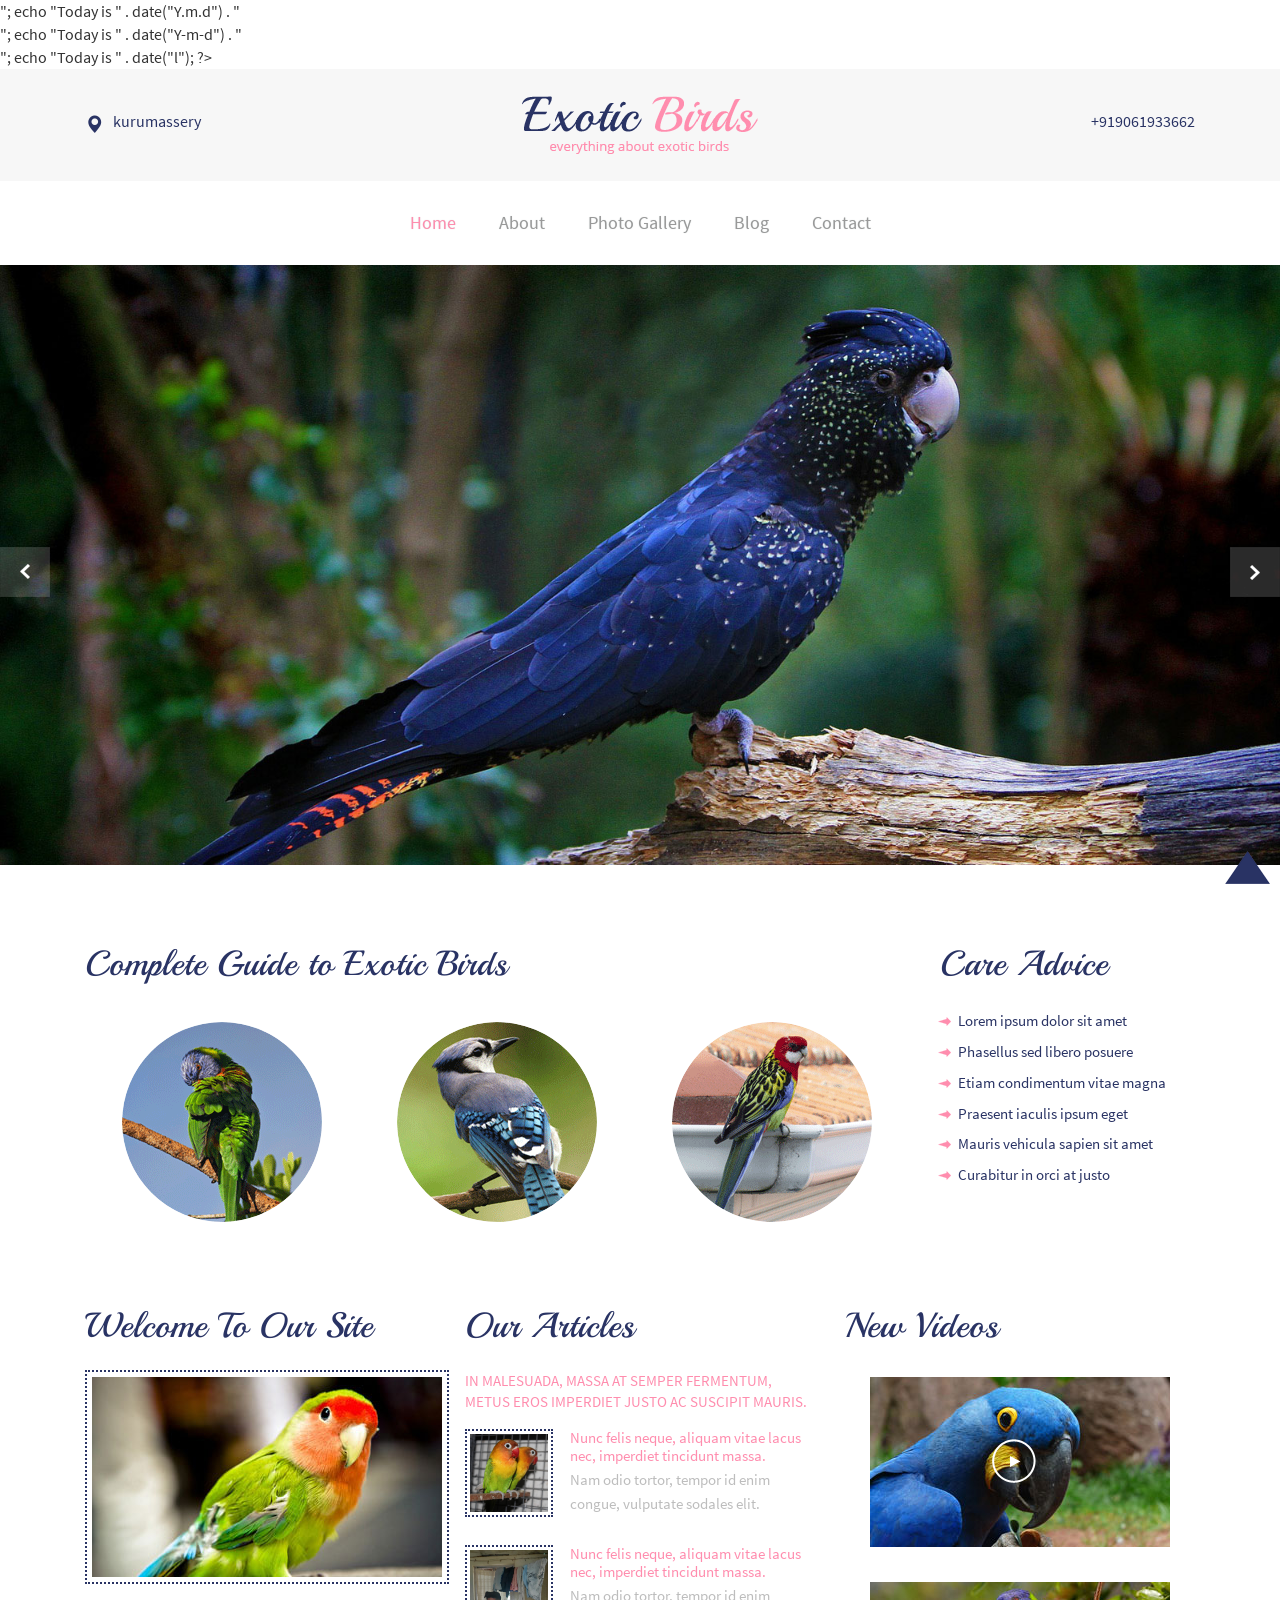
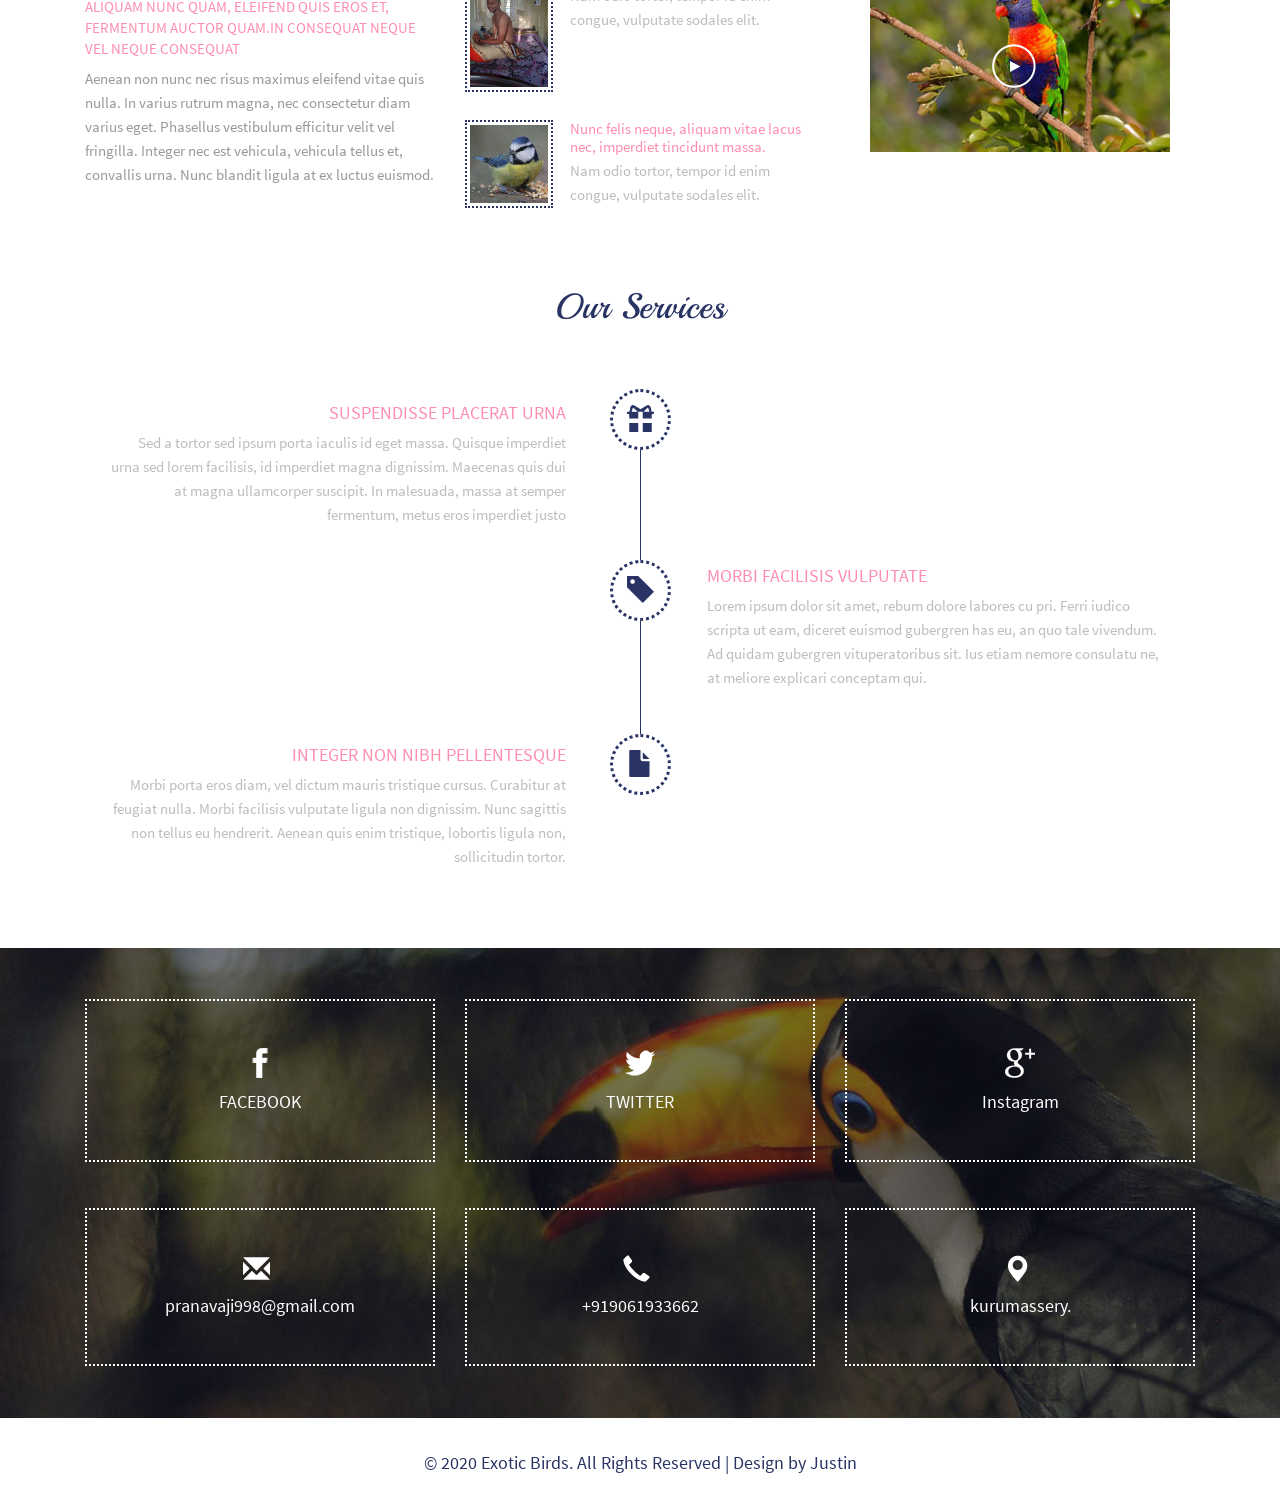
<file: index.html>
<!--A Design by W3layouts
Author: W3layout
Author URL: http://w3layouts.com
License: Creative Commons Attribution 3.0 Unported
License URL: http://creativecommons.org/licenses/by/3.0/
-->
<!DOCTYPE html>
<html>
<head>
<title>Exotic Birds a Animals & pets Category Flat Bootstrap Responsive Website Template | Home :: w3layouts</title>
<meta name="viewport" content="width=device-width, initial-scale=1">
<meta http-equiv="Content-Type" content="text/html; charset=utf-8" />
<meta name="keywords" content="Exotic Birds Responsive web template, Bootstrap Web Templates, Flat Web Templates, Andriod Compatible web template, 
Smartphone Compatible web template, free webdesigns for Nokia, Samsung, LG, SonyErricsson, Motorola web design" />
<script type="application/x-javascript"> addEventListener("load", function() { setTimeout(hideURLbar, 0); }, false); function hideURLbar(){ window.scrollTo(0,1); } </script>
<link href="css/bootstrap.css" rel='stylesheet' type='text/css' />
<link href="css/style.css" rel='stylesheet' type='text/css' />
<script src="js/jquery.min.js"></script>
<!---- start-smoth-scrolling---->
<script type="text/javascript" src="js/move-top.js"></script>
<script type="text/javascript" src="js/easing.js"></script>
<script type="text/javascript">
			jQuery(document).ready(function($) {
				$(".scroll").click(function(event){		
					event.preventDefault();
					$('html,body').animate({scrollTop:$(this.hash).offset().top},1000);
				});
			});
		</script>
<!--start-smoth-scrolling-->
<!--pop-up-box-->
		<script type="text/javascript" src="js/modernizr.custom.53451.js"></script>  
		<link href="css/popuo-box.css" rel="stylesheet" type="text/css" media="all"/>
		<script src="js/jquery.magnific-popup.js" type="text/javascript"></script>
		 <script>
						$(document).ready(function() {
						$('.popup-with-zoom-anim').magnificPopup({
							type: 'inline',
							fixedContentPos: false,
							fixedBgPos: true,
							overflowY: 'auto',
							closeBtnInside: true,
							preloader: false,
							midClick: true,
							removalDelay: 300,
							mainClass: 'my-mfp-zoom-in'
						});																
						});
				</script>	
	<!--pop-up-box-->
</head>
<body>
	<?php
echo "Today is " . date("Y/m/d") . "<br>";
echo "Today is " . date("Y.m.d") . "<br>";
echo "Today is " . date("Y-m-d") . "<br>";
echo "Today is " . date("l");
?>
	<!--header-top-->
	<div class="header-top" id="home">
		<div class="container">
			<div class="head-main">
				<div class="col-md-4 head-left">
					<p><span class="glyphicon glyphicon-map-marker" aria-hidden="true"></span>kurumassery</p>
				</div>
				<div class="col-md-4 head-middle">
					<a href="index.html"><img src="images/logo-1.png" alt="" /></a>
				</div>
				<div class="col-md-4 head-right">
					<p>+919061933662</p>
				</div>
				<div class="clearfix"></div>
			</div>
		</div>
	</div>
	<!--header-top-->
	<!--navigation-starts-->
	<div class="navigation">
		<span class="menu"></span> 
			<ul class="navig cl-effect-16">
				<li class="active"><a href="index.html" data-hover="Home">Home</a></li>
				<li><a href="about.html" data-hover="About">About</a></li>
				<li><a href="gallery.html" data-hover="Photo Gallery">Photo Gallery</a></li>
				<li><a href="blog.html" data-hover="Blog">Blog</a></li>
				<li><a href="contact.html" data-hover="Contact">Contact</a></li>
			</ul>
	</div>
	<!--navigation-end-->
	<!-- script-for-menu -->
		<script>
			$("span.menu").click(function(){
				$(" ul.navig").slideToggle("slow" , function(){
				});
			});
		</script>
	<!-- script-for-menu -->
	<!--banner-starts-->
	<div class="banner">
		<section class="slider">
            <div class="flexslider">
                <ul class="slides">
					<li><div class="banner1"></div></li>
					<li><div class="banner2"></div></li>
					<li><div class="banner3"></div></li>
				</ul>
			</div>
		</section>
	</div>
	<!--banner-end-->
	<!--FlexSlider-->
	<link rel="stylesheet" href="css/flexslider.css" type="text/css" media="screen" />
	<script defer src="js/jquery.flexslider.js"></script>
	<script type="text/javascript">
    $(function(){
      SyntaxHighlighter.all();
    });
    $(window).load(function(){
      $('.flexslider').flexslider({
        animation: "slide",
        start: function(slider){
          $('body').removeClass('loading');
        }
      });
    });
  </script>
</div>
			<!--End-slider-script-->
	<!--guide-starts-->
	<div class="guide">
		<div class="container">
			<div class="guide-top">
				<div class="col-md-9 guide-left heading">
					<h3>Complete Guide to Exotic Birds</h3>
					<div class="guide-main">
						<div class="col-md-4 g-left">
							<a href="single.html"><img src="images/g-1.png" alt="" /></a>
						</div>
						<div class="col-md-4 g-left">
							<a href="single.html"><img src="images/g-2.png" alt="" /></a>
						</div>
						<div class="col-md-4 g-left">
							<a href="single.html"><img src="images/g-3.png" alt="" /></a>
						</div>
						<div class="clearfix"></div>
					</div>
				</div>
				<div class="col-md-3 guide-right heading">
					<h3>Care Advice</h3>
					<ul>
						<li><a href="#">Lorem ipsum dolor sit amet</a></li>
						<li><a href="#">Phasellus sed libero posuere</a></li>
						<li><a href="#">Etiam condimentum vitae magna</a></li>
						<li><a href="#">Praesent iaculis ipsum eget</a></li>
						<li><a href="#">Mauris vehicula sapien sit amet</a></li>
						<li><a href="#">Curabitur in orci at justo</a></li>
					</ul>
				</div>
				<div class="clearfix"></div>
			</div>
		</div>
	</div>
	<!--guide-end-->
	
	<!--welcome-start-->
	<div class="welcome">
		<div class="container">
			<div class="welcome-main">
				<div class="col-md-4 welcome-left welcome-lft heading">
					<h3>Welcome To Our Site</h3>
					<div class="welcome-bottom">
						<a href="single.html"><img src="images/w-1.jpg" alt="" /></a>
						<h4>Aliquam nunc quam, eleifend quis eros et, fermentum auctor quam.In consequat neque vel neque consequat</h4>
						<p>Aenean non nunc nec risus maximus eleifend vitae quis nulla. In varius rutrum magna, nec consectetur diam varius eget. Phasellus vestibulum efficitur velit vel fringilla. Integer nec est vehicula, vehicula tellus et, convallis urna. Nunc blandit ligula at ex luctus euismod.</p>
					</div>
				</div>
				<div class="col-md-4 welcome-left welcome-middle heading">
					<h3>Our Articles</h3>
					<div class="welcome-bottom">
						<h4>In malesuada, massa at semper fermentum, metus eros imperdiet justo ac suscipit mauris.</h4>
						<div class="a-1">
							<div class="a-left">
								<a href="single.html"><img src="images/a-1.jpg" alt="" /></a>
							</div>
							<div class="a-right">
								<h5><a href="single.html">Nunc felis neque, aliquam vitae lacus nec, imperdiet tincidunt massa.</a></h5>
								<p>Nam odio tortor, tempor id enim congue, vulputate sodales elit.</p>
							</div>
							<div class="clearfix"></div>
						</div>
						<div class="a-1">
							<div class="a-left">
								<a href="single.html"><img src="images/a-2.jpg" alt="" /></a>
							</div>
							<div class="a-right">
								<h5><a href="single.html">Nunc felis neque, aliquam vitae lacus nec, imperdiet tincidunt massa.</a></h5>
								<p>Nam odio tortor, tempor id enim congue, vulputate sodales elit.</p>
							</div>
							<div class="clearfix"></div>
						</div>
						<div class="a-1">
							<div class="a-left">
								<a href="single.html"><img src="images/a-3.jpg" alt="" />
							</div>
							<div class="a-right">
								<h5><a href="single.html">Nunc felis neque, aliquam vitae lacus nec, imperdiet tincidunt massa.</a></h5>
								<p>Nam odio tortor, tempor id enim congue, vulputate sodales elit.</p>
							</div>
							<div class="clearfix"></div>
						</div>
					</div>
				</div>
				<div class="col-md-4 welcome-left welcome-right heading">
					<h3>New Videos</h3>
					<div class="v-1">
						<img src="images/v-3.jpg" alt="" />
						<a class="play-icon popup-with-zoom-anim" href="#small-dialog5"><span> </span></a><br />
					</div>
					<div class="v-1">
						<img src="images/v-2.jpg" alt="" />
						<a class="play-icon popup-with-zoom-anim" href="#small-dialog5"><span> </span></a><br />
					</div>
				</div>
				<div class="clearfix"></div>
			</div>
		</div>
	</div>
	<!--welcome-end-->	
	<!--video-->
	<div id="small-dialog5" class="mfp-hide">
		<iframe src="https://player.vimeo.com/video/3185936" frameborder="0" webkitallowfullscreen mozallowfullscreen allowfullscreen></iframe> 
	</div>			  
	<!--fea-video-->
	<!--services-starts-->
	<div class="services">
		<div class="container">
			<div class="services-top heading">
				<h3>Our Services</h3>
				<div class="services-main">
					<span class="devide-line"></span>
					<div class="services-left">
						<span class="glyphicon glyphicon-gift" aria-hidden="true"></span>
						<h4>Suspendisse placerat urna</h4>
						<p>Sed a tortor sed ipsum porta iaculis id eget massa. Quisque imperdiet urna sed lorem facilisis, id imperdiet magna dignissim. Maecenas quis dui at magna ullamcorper suscipit. In malesuada, massa at semper fermentum, metus eros imperdiet justo</p>
					</div>
					<div class="services-left-snd">
						<span class="glyphicon glyphicon-tag" aria-hidden="true"></span>
					</div>
					<div class="services-right-snd">
						<h4>Morbi facilisis vulputate</h4>
						<p>Lorem ipsum dolor sit amet, rebum dolore labores cu pri. Ferri iudico scripta ut eam, diceret euismod gubergren has eu, an quo tale vivendum. Ad quidam gubergren vituperatoribus sit. Ius etiam nemore consulatu ne, at meliore explicari conceptam qui.</p>
					</div>
					<div class="services-left-trd">
						<span class="glyphicon glyphicon-file" aria-hidden="true"></span>
						<h4>Integer non nibh pellentesque</h4>
						<p>Morbi porta eros diam, vel dictum mauris tristique cursus. Curabitur at feugiat nulla. Morbi facilisis vulputate ligula non dignissim. Nunc sagittis non tellus eu hendrerit. Aenean quis enim tristique, lobortis ligula non, sollicitudin tortor.</p>
					</div>
					<div class="clearfix"> </div>
				</div>
			</div>
		</div>
	</div>
	<!--services-end-->
	<!--follow-starts-->
	<div class="follow"> 
		<div class="container">
			<div class="follow-top"> 
				<div class="follow-one"> 
					<div class="col-md-4 follow-left">
						<div class="f-1">
							<a href="#"><label class="fb"></label></a>
							<p><a href="#">FACEBOOK</a></p>
						</div>
					</div>
					<div class="col-md-4 follow-left">
						<div class="f-1">
							<a href="#"><label class="twit"></label></a>
							<p><a href="#">TWITTER</a></p>
						</div>
					</div>
					<div class="col-md-4 follow-left">
						<div class="f-1">
							<a href="#"><label class="google"></label></a>
							<p><a href="https://www.instagram.com/bluewings_aviary/">Instagram</a></p>
						</div>
					</div>
					<div class="clearfix"> </div>
				</div>
				<div class="follow-one follow-two"> 
					<div class="col-md-4 follow-left">
						<div class="f-1">
							<span class="glyphicon glyphicon-envelope" aria-hidden="true"></span>
							<p><a href="mailto:example@email.com">pranavaji998@gmail.com</a></p>
						</div>
					</div>
					<div class="col-md-4 follow-left">
						<div class="f-1">
							<span class="glyphicon glyphicon-earphone" aria-hidden="true"></span>
							<p>+919061933662</p>
						</div>
					</div>
					<div class="col-md-4 follow-left">
						<div class="f-1">
							<span class="glyphicon glyphicon-map-marker" aria-hidden="true"></span>
							<p>kurumassery.</p>
						</div>
					</div>
					<div class="clearfix"> </div>
				</div>
			</div>
		</div>
	</div>
	<!--follow-end-->
	<!--footer-starts-->
	<div class="footer">
		<div class="container">
			<div class="footer-top">
				<p>© 2020 Exotic Birds. All Rights Reserved | Design by  <a href="https://justinthoms.github.io/bluewings_aviary/" target="_blank">Justin</a> </p>
			</div>
		</div>
		<script type="text/javascript">
									$(document).ready(function() {
										/*
										var defaults = {
								  			containerID: 'toTop', // fading element id
											containerHoverID: 'toTopHover', // fading element hover id
											scrollSpeed: 1200,
											easingType: 'linear' 
								 		};
										*/
										
										$().UItoTop({ easingType: 'easeOutQuart' });
										
									});
								</script>
		<a href="#home" id="toTop" class="scroll" style="display: block;"> <span id="toTopHover" style="opacity: 1;"> </span></a>
	</div>
	<!--footer-end-->
</body>
</html>
</file>
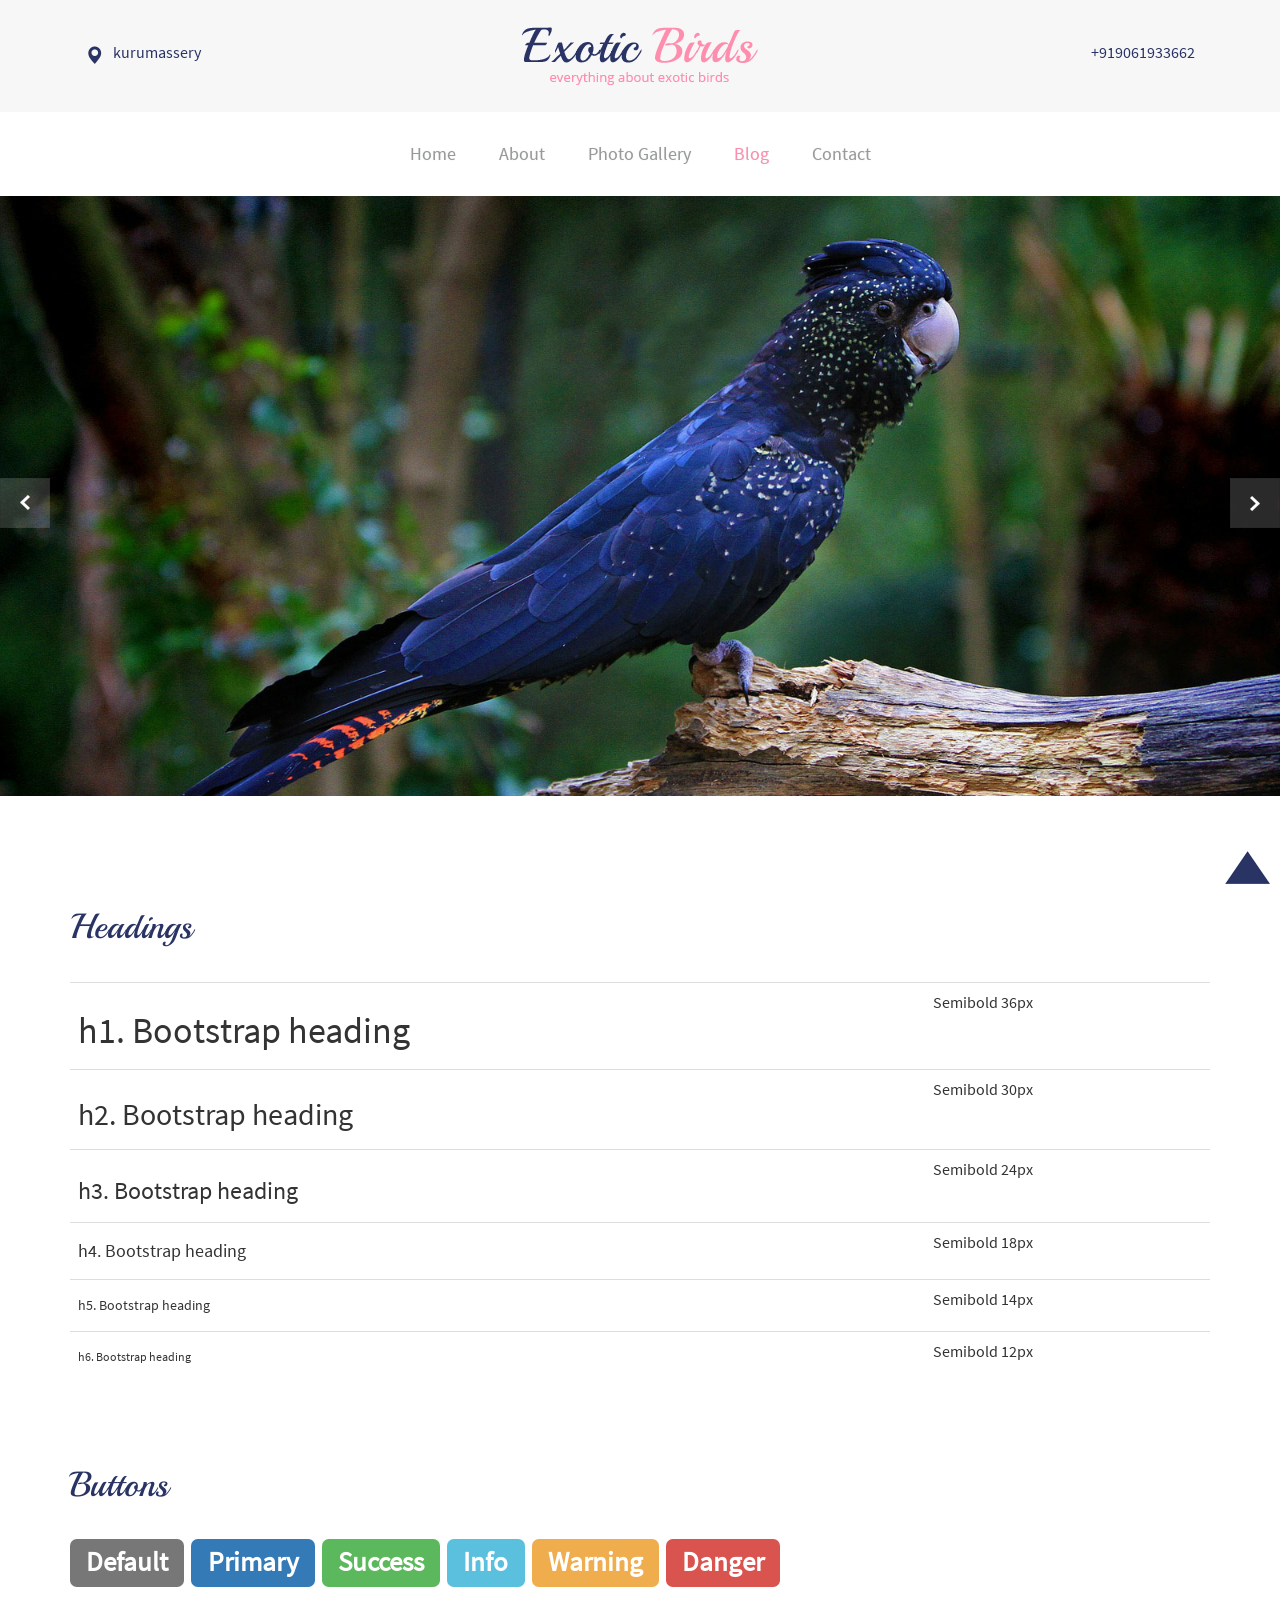
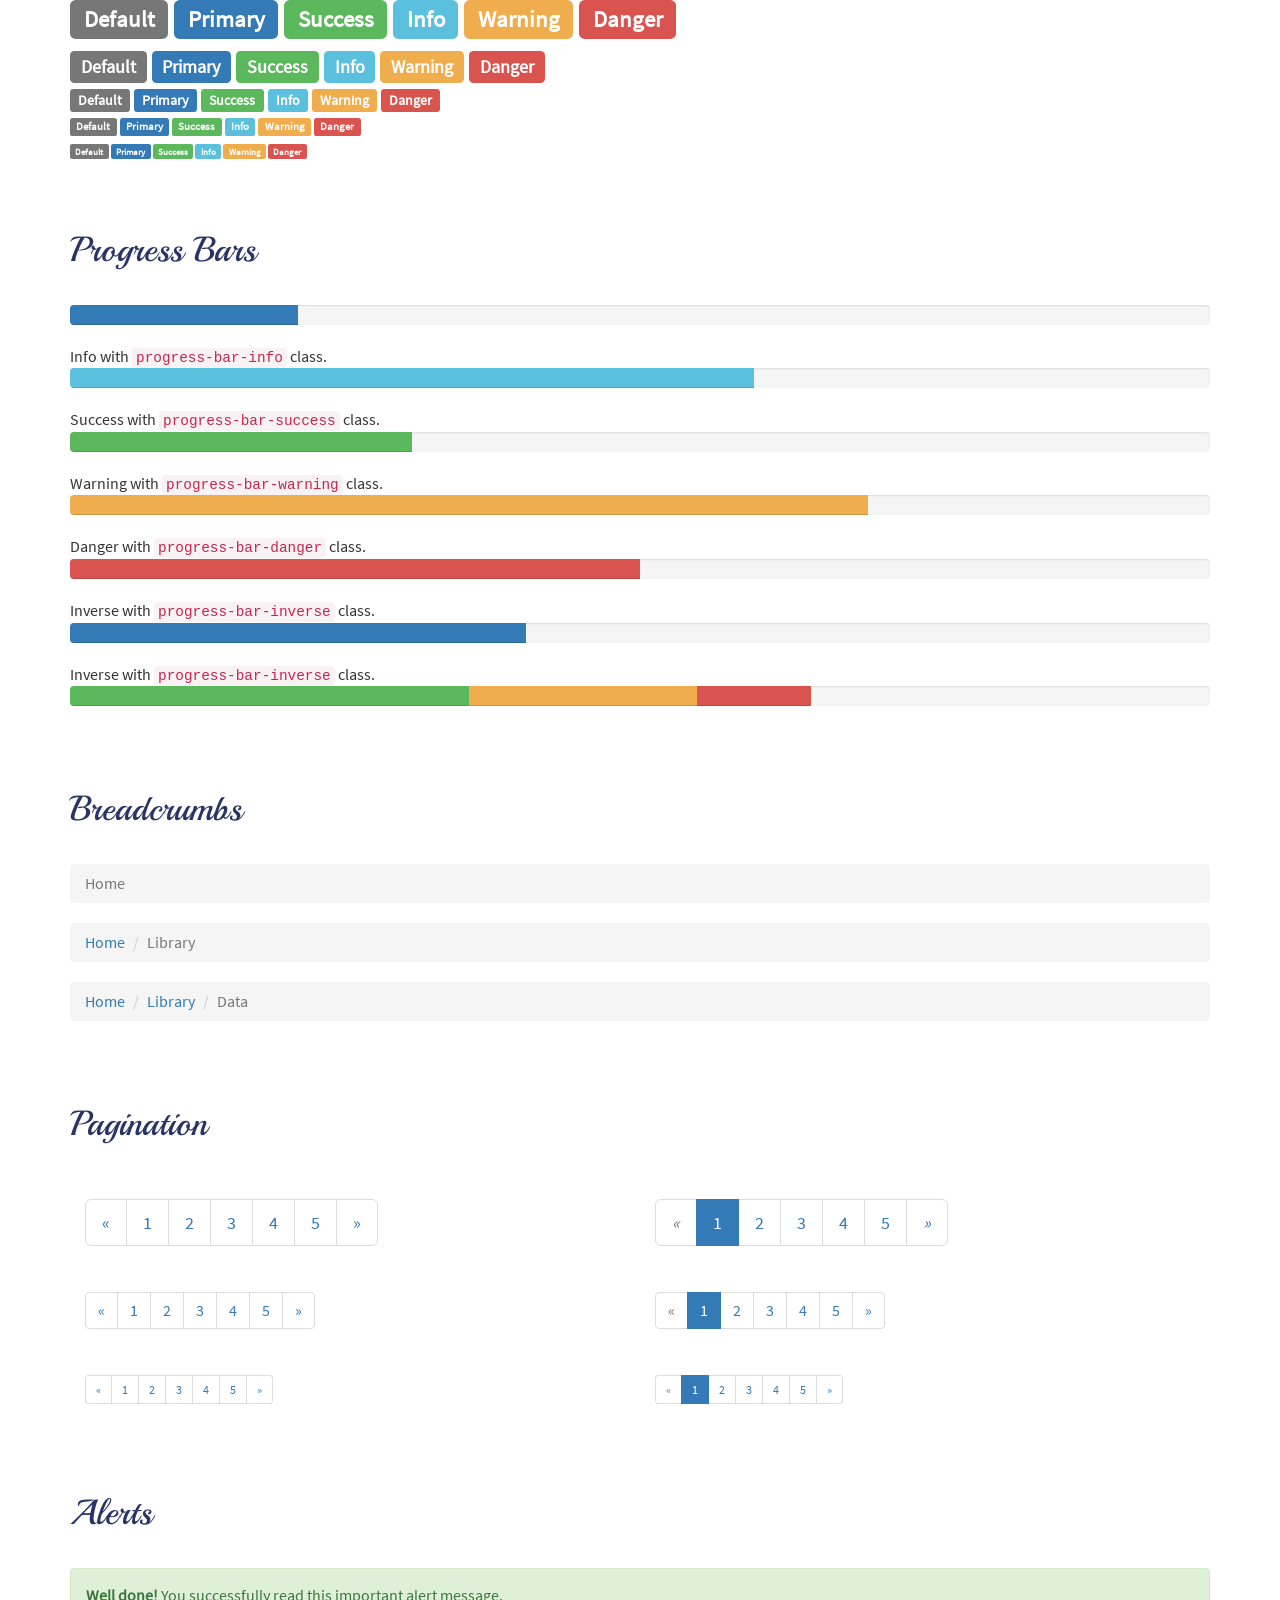
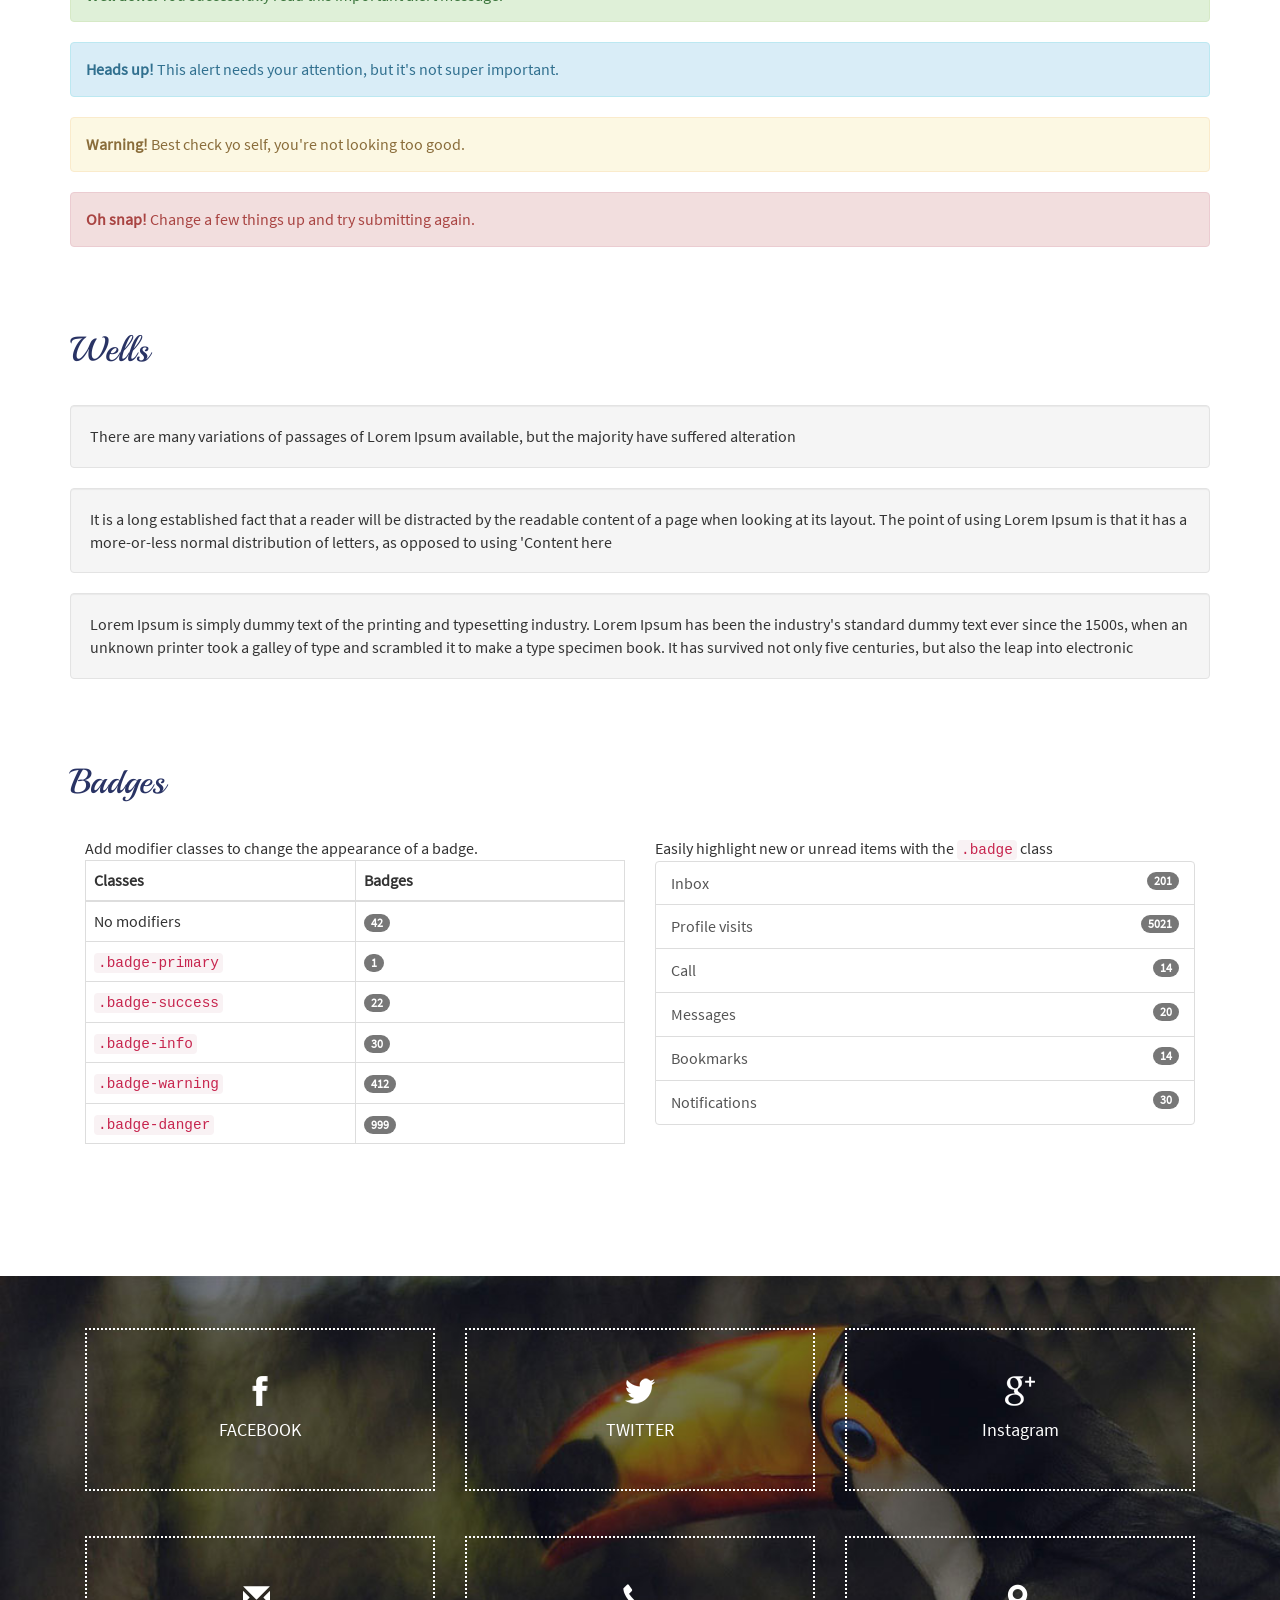
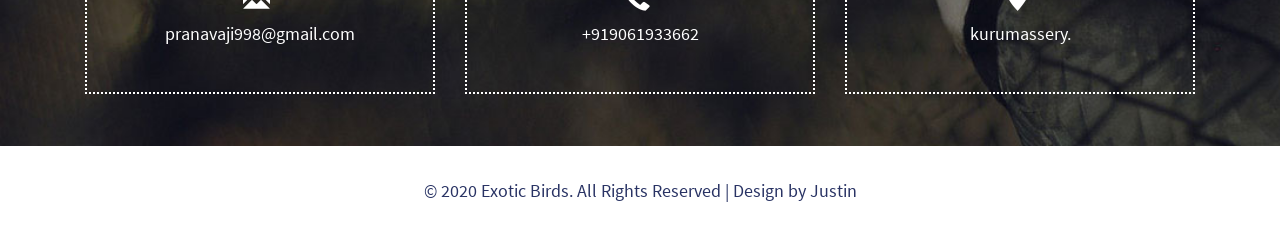
<file: blog.html>
<!--A Design by W3layouts
Author: W3layout
Author URL: http://w3layouts.com
License: Creative Commons Attribution 3.0 Unported
License URL: http://creativecommons.org/licenses/by/3.0/
-->
<!DOCTYPE html>
<html>
<head>
<title>Exotic Birds a Animals & pets Category Flat Bootstrap Responsive Website Template | Blog :: w3layouts</title>
<meta name="viewport" content="width=device-width, initial-scale=1">
<meta http-equiv="Content-Type" content="text/html; charset=utf-8" />
<meta name="keywords" content="Exotic Birds Responsive web template, Bootstrap Web Templates, Flat Web Templates, Andriod Compatible web template, 
Smartphone Compatible web template, free webdesigns for Nokia, Samsung, LG, SonyErricsson, Motorola web design" />
<script type="application/x-javascript"> addEventListener("load", function() { setTimeout(hideURLbar, 0); }, false); function hideURLbar(){ window.scrollTo(0,1); } </script>
<link href="css/bootstrap.css" rel='stylesheet' type='text/css' />
<link href="css/style.css" rel='stylesheet' type='text/css' />
<script src="js/jquery.min.js"></script>
<!---- start-smoth-scrolling---->
<script type="text/javascript" src="js/move-top.js"></script>
<script type="text/javascript" src="js/easing.js"></script>
<script type="text/javascript">
			jQuery(document).ready(function($) {
				$(".scroll").click(function(event){		
					event.preventDefault();
					$('html,body').animate({scrollTop:$(this.hash).offset().top},1000);
				});
			});
		</script>
<!--start-smoth-scrolling-->
</head>
<body>
	<!--header-top-->
	<div class="header-top" id="home">
		<div class="container">
			<div class="head-main">
				<div class="col-md-4 head-left">
					<p><span class="glyphicon glyphicon-map-marker" aria-hidden="true"></span>kurumassery</p>
				</div>
				<div class="col-md-4 head-middle">
					<a href="index.html"><img src="images/logo-1.png" alt="" /></a>
				</div>
				<div class="col-md-4 head-right">
					<p>+919061933662</p>
				</div>
				<div class="clearfix"></div>
			</div>
		</div>
	</div>
	<!--header-top-->
	<!--navigation-starts-->
	<div class="navigation">
		<span class="menu"></span> 
			<ul class="navig cl-effect-16">
				<li><a href="index.html" data-hover="Home">Home</a></li>
				<li><a href="about.html" data-hover="About">About</a></li>
				<li><a href="gallery.html" data-hover="Photo Gallery">Photo Gallery</a></li>
				<li class="active"><a href="blog.html" data-hover="Typo">Blog</a></li>
				<li><a href="contact.html" data-hover="Contact">Contact</a></li>
			</ul>
	</div>
	<!--navigation-end-->
	<!-- script-for-menu -->
		<script>
			$("span.menu").click(function(){
				$(" ul.navig").slideToggle("slow" , function(){
				});
			});
		</script>
	<!-- script-for-menu -->
	<!--banner-starts-->
	<div class="banner">
		<section class="slider">
            <div class="flexslider">
                <ul class="slides">
					<li><div class="banner1"></div></li>
					<li><div class="banner2"></div></li>
					<li><div class="banner3"></div></li>
				</ul>
			</div>
		</section>
	</div>
	<!--banner-end-->
	<!--FlexSlider-->
	<link rel="stylesheet" href="css/flexslider.css" type="text/css" media="screen" />
	<script defer src="js/jquery.flexslider.js"></script>
	<script type="text/javascript">
    $(function(){
      SyntaxHighlighter.all();
    });
    $(window).load(function(){
      $('.flexslider').flexslider({
        animation: "slide",
        start: function(slider){
          $('body').removeClass('loading');
        }
      });
    });
  </script>
</div>
			<!--End-slider-script-->
	<!--typo-starts-->
	<div class="pages" id="pages">
		<div class="container">
			<div class="headdings">
				<h3 class="ghj">Headings</h3>
					<div class="bs-example">
						<table class="table">
						  <tbody>
							<tr>
							  <td><h1 class="head" id="h1.-bootstrap-heading">h1. Bootstrap heading<a class="anchorjs-link" href="#h1.-bootstrap-heading"><span class="anchorjs-icon"></span></a></h1></td>
							  <td class="type-info">Semibold 36px</td>
							</tr>
							<tr>
							  <td><h2 class="head" id="h2.-bootstrap-heading">h2. Bootstrap heading<a class="anchorjs-link" href="#h2.-bootstrap-heading"><span class="anchorjs-icon"></span></a></h2></td>
							  <td class="type-info">Semibold 30px</td>
							</tr>
							<tr>
							  <td><h3 class="head" id="h3.-bootstrap-heading">h3. Bootstrap heading<a class="anchorjs-link" href="#h3.-bootstrap-heading"><span class="anchorjs-icon"></span></a></h3></td>
							  <td class="type-info">Semibold 24px</td>
							</tr>
							<tr>
							  <td><h4 class="head" id="h4.-bootstrap-heading">h4. Bootstrap heading<a class="anchorjs-link" href="#h4.-bootstrap-heading"><span class="anchorjs-icon"></span></a></h4></td>
							  <td class="type-info">Semibold 18px</td>
							</tr>
							<tr>
							  <td><h5 class="head" id="h5.-bootstrap-heading">h5. Bootstrap heading<a class="anchorjs-link" href="#h5.-bootstrap-heading"><span class="anchorjs-icon"></span></a></h5></td>
							  <td class="type-info">Semibold 14px</td>
							</tr>
							<tr>
							  <td><h6 class="head">h6. Bootstrap heading</h6></td>
							  <td class="type-info">Semibold 12px</td>
							</tr>
						  </tbody>
						</table>
					</div>
			</div>
			<div class="Buttons">
				<h3 class="ghj">Buttons</h3>
				  <h1 class="b1">
					<a href="#"><span class="label label-default">Default</span></a>
					<a href="#"><span class="label label-primary">Primary</span></a>
					<a href="#"><span class="label label-success">Success</span></a>
					<a href="#"><span class="label label-info">Info</span></a>
					<a href="#"><span class="label label-warning">Warning</span></a>
					<a href="#"><span class="label label-danger">Danger</span></a>
				  </h1>
				  <h2 class="b2">
					<a href="#"><span class="label label-default">Default</span></a>
					<a href="#"><span class="label label-primary">Primary</span></a>
					<a href="#"><span class="label label-success">Success</span></a>
					<a href="#"><span class="label label-info">Info</span></a>
					<a href="#"><span class="label label-warning">Warning</span></a>
					<a href="#"><span class="label label-danger">Danger</span></a>
				  </h2>
				  <h3 class="b3">
					<a href="#"><span class="label label-default">Default</span></a>
					<a href="#"><span class="label label-primary">Primary</span></a>
					<a href="#"><span class="label label-success">Success</span></a>
					<a href="#"><span class="label label-info">Info</span></a>
					<a href="#"><span class="label label-warning">Warning</span></a>
					<a href="#"><span class="label label-danger">Danger</span></a>
				  </h3>
				  <h4 class="b4">
					<a href="#"><span class="label label-default">Default</span></a>
					<a href="#"><span class="label label-primary">Primary</span></a>
					<a href="#"><span class="label label-success">Success</span></a>
					<a href="#"><span class="label label-info">Info</span></a>
					<a href="#"><span class="label label-warning">Warning</span></a>
					<a href="#"><span class="label label-danger">Danger</span></a>
				  </h4>
				  <h5 class="b5">
					<a href="#"><span class="label label-default">Default</span></a>
					<a href="#"><span class="label label-primary">Primary</span></a>
					<a href="#"><span class="label label-success">Success</span></a>
					<a href="#"><span class="label label-info">Info</span></a>
					<a href="#"><span class="label label-warning">Warning</span></a>
					<a href="#"><span class="label label-danger">Danger</span></a>
				  </h5>
				  <h6 class="b6">
					<a href="#"><span class="label label-default">Default</span></a>
					<a href="#"><span class="label label-primary">Primary</span></a>
					<a href="#"><span class="label label-success">Success</span></a>
					<a href="#"><span class="label label-info">Info</span></a>
					<a href="#"><span class="label label-warning">Warning</span></a>
					<a href="#"><span class="label label-danger">Danger</span></a>
				  </h6>
		    </div>
		    <div class="progress-bars">
			 <h3 class="ghj">Progress Bars</h3>
				 <div class="tab-content">
					  <div class="tab-pane active" id="domprogress">
						  <div class="progress">    
							<div class="progress-bar progress-bar-primary" style="width: 20%"></div>
						  </div>
						  <p>Info with <code>progress-bar-info</code> class.</p>
						  <div class="progress">    
							<div class="progress-bar progress-bar-info" style="width: 60%"></div>
						  </div>
						  <p>Success with <code>progress-bar-success</code> class.</p>
						  <div class="progress">
							<div class="progress-bar progress-bar-success" style="width: 30%"></div>
						  </div>
						  <p>Warning with <code>progress-bar-warning</code> class.</p>
						  <div class="progress">
							<div class="progress-bar progress-bar-warning" style="width: 70%"></div>
						  </div>
						  <p>Danger with <code>progress-bar-danger</code> class.</p>
						  <div class="progress">
							<div class="progress-bar progress-bar-danger" style="width: 50%"></div>
						  </div>
						  <p>Inverse with <code>progress-bar-inverse</code> class.</p>
						  <div class="progress">
							<div class="progress-bar progress-bar-inverse" style="width: 40%"></div>
						  </div>
						   <p>Inverse with <code>progress-bar-inverse</code> class.</p>
						  <div class="progress">
							<div class="progress-bar progress-bar-success" style="width: 35%"><span class="sr-only">35% Complete (success)</span></div>
							<div class="progress-bar progress-bar-warning" style="width: 20%"><span class="sr-only">20% Complete (warning)</span></div>
							<div class="progress-bar progress-bar-danger" style="width: 10%"><span class="sr-only">10% Complete (danger)</span></div>
						  </div>
					</div>
			   </div>
		    </div>
			<div class="bread-crumbs">
				 <h3 class="ghj">Breadcrumbs</h3>
				   <ol class="breadcrumb">
				  <li class="active">Home</li>
				</ol>
				<ol class="breadcrumb">
				  <li><a href="#">Home</a></li>
				  <li class="active">Library</li>
				</ol>
				<ol class="breadcrumb">
				  <li><a href="#">Home</a></li>
				  <li><a href="#">Library</a></li>
				  <li class="active">Data</li>
				</ol>
		    </div>
			<div class="pagenatin">
				<h3 class="ghj">Pagination</h3>
					<div class="col-md-6">
					  <nav>
					  <ul class="pagination pagination-lg">
						<li><a href="#" aria-label="Previous"><span aria-hidden="true">«</span></a></li>
						<li><a href="#">1</a></li>
						<li><a href="#">2</a></li>
						<li><a href="#">3</a></li>
						<li><a href="#">4</a></li>
						<li><a href="#">5</a></li>
						<li><a href="#" aria-label="Next"><span aria-hidden="true">»</span></a></li>
					  </ul>
					  </nav>
					  <nav>
					  <ul class="pagination">
						<li><a href="#" aria-label="Previous"><span aria-hidden="true">«</span></a></li>
						<li><a href="#">1</a></li>
						<li><a href="#">2</a></li>
						<li><a href="#">3</a></li>
						<li><a href="#">4</a></li>
						<li><a href="#">5</a></li>
						<li><a href="#" aria-label="Next"><span aria-hidden="true">»</span></a></li>
					  </ul>
					  </nav>
					  <nav>
						<ul class="pagination pagination-sm">
							<li><a href="#" aria-label="Previous"><span aria-hidden="true">«</span></a></li>
							<li><a href="#">1</a></li>
							<li><a href="#">2</a></li>
							<li><a href="#">3</a></li>
							<li><a href="#">4</a></li>
							<li><a href="#">5</a></li>
							<li><a href="#" aria-label="Next"><span aria-hidden="true">»</span></a></li>
						</ul>
					  </nav>
					</div>
					<div class="col-md-6">
						<nav>
							<ul class="pagination pagination-lg">
									<li class="disabled"><a href="#"><i class="fa fa-angle-left">«</i></a></li>
									<li class="active"><a href="#">1</a></li>
									<li><a href="#">2</a></li>
									<li><a href="#">3</a></li>
									<li><a href="#">4</a></li>
									<li><a href="#">5</a></li>
									<li><a href="#"><i class="fa fa-angle-right">»</i></a></li>
							</ul>
						</nav>
						<nav>
						  <ul class="pagination">
							<li class="disabled"><a href="#" aria-label="Previous"><span aria-hidden="true">«</span></a></li>
							<li class="active"><a href="#">1 <span class="sr-only">(current)</span></a></li>
							<li><a href="#">2</a></li>
							<li><a href="#">3</a></li>
							<li><a href="#">4</a></li>
							<li><a href="#">5</a></li>
							<li><a href="#" aria-label="Next"><span aria-hidden="true">»</span></a></li>
						 </ul>
					    </nav>
					    <nav>
							 <ul class="pagination pagination-sm">
								<li class="disabled"><a href="#"><i class="fa fa-angle-left"></i>«</a></li>
								<li class="active"><a href="#">1</a></li>
								<li><a href="#">2</a></li>
								<li><a href="#">3</a></li>
								<li><a href="#">4</a></li>
								<li><a href="#">5</a></li>
								<li><a href="#"><i class="fa fa-angle-right"></i>»</a></li>
							</ul>
						</nav>
					</div>
					<div class="clearfix"> </div>
			</div>
			<div class="alerts">
			  <h3 class="ghj">Alerts</h3>
			   <div class="alert alert-success" role="alert">
					<strong>Well done!</strong> You successfully read this important alert message.
			   </div>
			   <div class="alert alert-info" role="alert">
					<strong>Heads up!</strong> This alert needs your attention, but it's not super important.
			   </div>
			   <div class="alert alert-warning" role="alert">
					<strong>Warning!</strong> Best check yo self, you're not looking too good.
			   </div>
			   <div class="alert alert-danger" role="alert">
					<strong>Oh snap!</strong> Change a few things up and try submitting again.
			   </div>
		    </div>
			<div class="distracted">
			  <h3 class="ghj">Wells</h3>
				   <div class="well">
					There are many variations of passages of Lorem Ipsum available, but the majority have suffered alteration
				   </div>
				   <div class="well">
					It is a long established fact that a reader will be distracted by the readable content of a page when looking at its layout. The point of using Lorem Ipsum is that it has a more-or-less normal distribution of letters, as opposed to using 'Content here
				   </div>
				   <div class="well">
					Lorem Ipsum is simply dummy text of the printing and typesetting industry. Lorem Ipsum has been the industry's standard dummy text ever since the 1500s, when an unknown printer took a galley of type and scrambled it to make a type specimen book. It has survived not only five centuries, but also the leap into electronic
				   </div>
		    </div>
		<div class="appearance">
			 <h3 class="ghj">Badges</h3>
				<div class="col-md-6">
					<p>Add modifier classes to change the appearance of a badge.</p>
					  <table class="table table-bordered">
						<thead>
							<tr>
								<th width="50%">Classes</th>
								<th width="50%">Badges</th>
							</tr>
						</thead>
						<tbody>
							<tr>
								<td>No modifiers</td>
								<td><span class="badge">42</span></td>
							</tr>
							<tr>
								<td><code>.badge-primary</code></td>
								<td><span class="badge badge-primary">1</span></td>
							</tr>
							<tr>
								<td><code>.badge-success</code></td>
								<td><span class="badge badge-success">22</span></td>
							</tr>
							<tr>
								<td><code>.badge-info</code></td>
								<td><span class="badge badge-info">30</span></td>
							</tr>
							<tr>
								<td><code>.badge-warning</code></td>
								<td><span class="badge badge-warning">412</span></td>
							</tr>
							<tr>
								<td><code>.badge-danger</code></td>
								<td><span class="badge badge-danger">999</span></td>
							</tr>
						</tbody>
					</table>                    
				</div>
				<div class="col-md-6">
				  <p>Easily highlight new or unread items with the <code>.badge</code> class</p>
					<div class="list-group list-group-alternate"> 
						<a href="#" class="list-group-item"><span class="badge">201</span> <i class="ti ti-email"></i> Inbox </a> 
						<a href="#" class="list-group-item"><span class="badge badge-primary">5021</span> <i class="ti ti-eye"></i> Profile visits </a> 
						<a href="#" class="list-group-item"><span class="badge">14</span> <i class="ti ti-headphone-alt"></i> Call </a> 
						<a href="#" class="list-group-item"><span class="badge">20</span> <i class="ti ti-comments"></i> Messages </a> 
						<a href="#" class="list-group-item"><span class="badge badge-warning">14</span> <i class="ti ti-bookmark"></i> Bookmarks </a> 
						<a href="#" class="list-group-item"><span class="badge badge-danger">30</span> <i class="ti ti-bell"></i> Notifications </a> 
					</div>
			    </div>
			   <div class="clearfix"> </div>
			</div>
		</div>	
	</div>	
	<!--typo-ends-->
	<!--follow-starts-->
	<div class="follow"> 
		<div class="container">
			<div class="follow-top"> 
				<div class="follow-one"> 
					<div class="col-md-4 follow-left">
						<div class="f-1">
							<a href="#"><label class="fb"></label></a>
							<p><a href="#">FACEBOOK</a></p>
						</div>
					</div>
					<div class="col-md-4 follow-left">
						<div class="f-1">
							<a href="#"><label class="twit"></label></a>
							<p><a href="#">TWITTER</a></p>
						</div>
					</div>
					<div class="col-md-4 follow-left">
						<div class="f-1">
							<a href="#"><label class="google"></label></a>
							<p><a href="https://www.instagram.com/bluewings_aviary/">Instagram</a></p>
						</div>
					</div>
					<div class="clearfix"> </div>
				</div>
				<div class="follow-one follow-two"> 
					<div class="col-md-4 follow-left">
						<div class="f-1">
							<span class="glyphicon glyphicon-envelope" aria-hidden="true"></span>
							<p><a href="mailto:example@email.com">pranavaji998@gmail.com</a></p>
						</div>
					</div>
					<div class="col-md-4 follow-left">
						<div class="f-1">
							<span class="glyphicon glyphicon-earphone" aria-hidden="true"></span>
							<p>+919061933662</p>
						</div>
					</div>
					<div class="col-md-4 follow-left">
						<div class="f-1">
							<span class="glyphicon glyphicon-map-marker" aria-hidden="true"></span>
							<p>kurumassery.</p>
						</div>
					</div>
					<div class="clearfix"> </div>
				</div>
			</div>
		</div>
	</div>
	<!--follow-end-->
	<!--footer-starts-->
	<div class="footer">
		<div class="container">
			<div class="footer-top">
				<p>© 2020 Exotic Birds. All Rights Reserved | Design by  <a href="https://justinthoms.github.io/bluewings_aviary/" target="_blank">Justin</a> </p>
			</div>
		</div>
		<script type="text/javascript">
									$(document).ready(function() {
										/*
										var defaults = {
								  			containerID: 'toTop', // fading element id
											containerHoverID: 'toTopHover', // fading element hover id
											scrollSpeed: 1200,
											easingType: 'linear' 
								 		};
										*/
										
										$().UItoTop({ easingType: 'easeOutQuart' });
										
									});
								</script>
		<a href="#home" id="toTop" class="scroll" style="display: block;"> <span id="toTopHover" style="opacity: 1;"> </span></a>
	</div>
	<!--footer-end-->
</body>
</html>
</file>
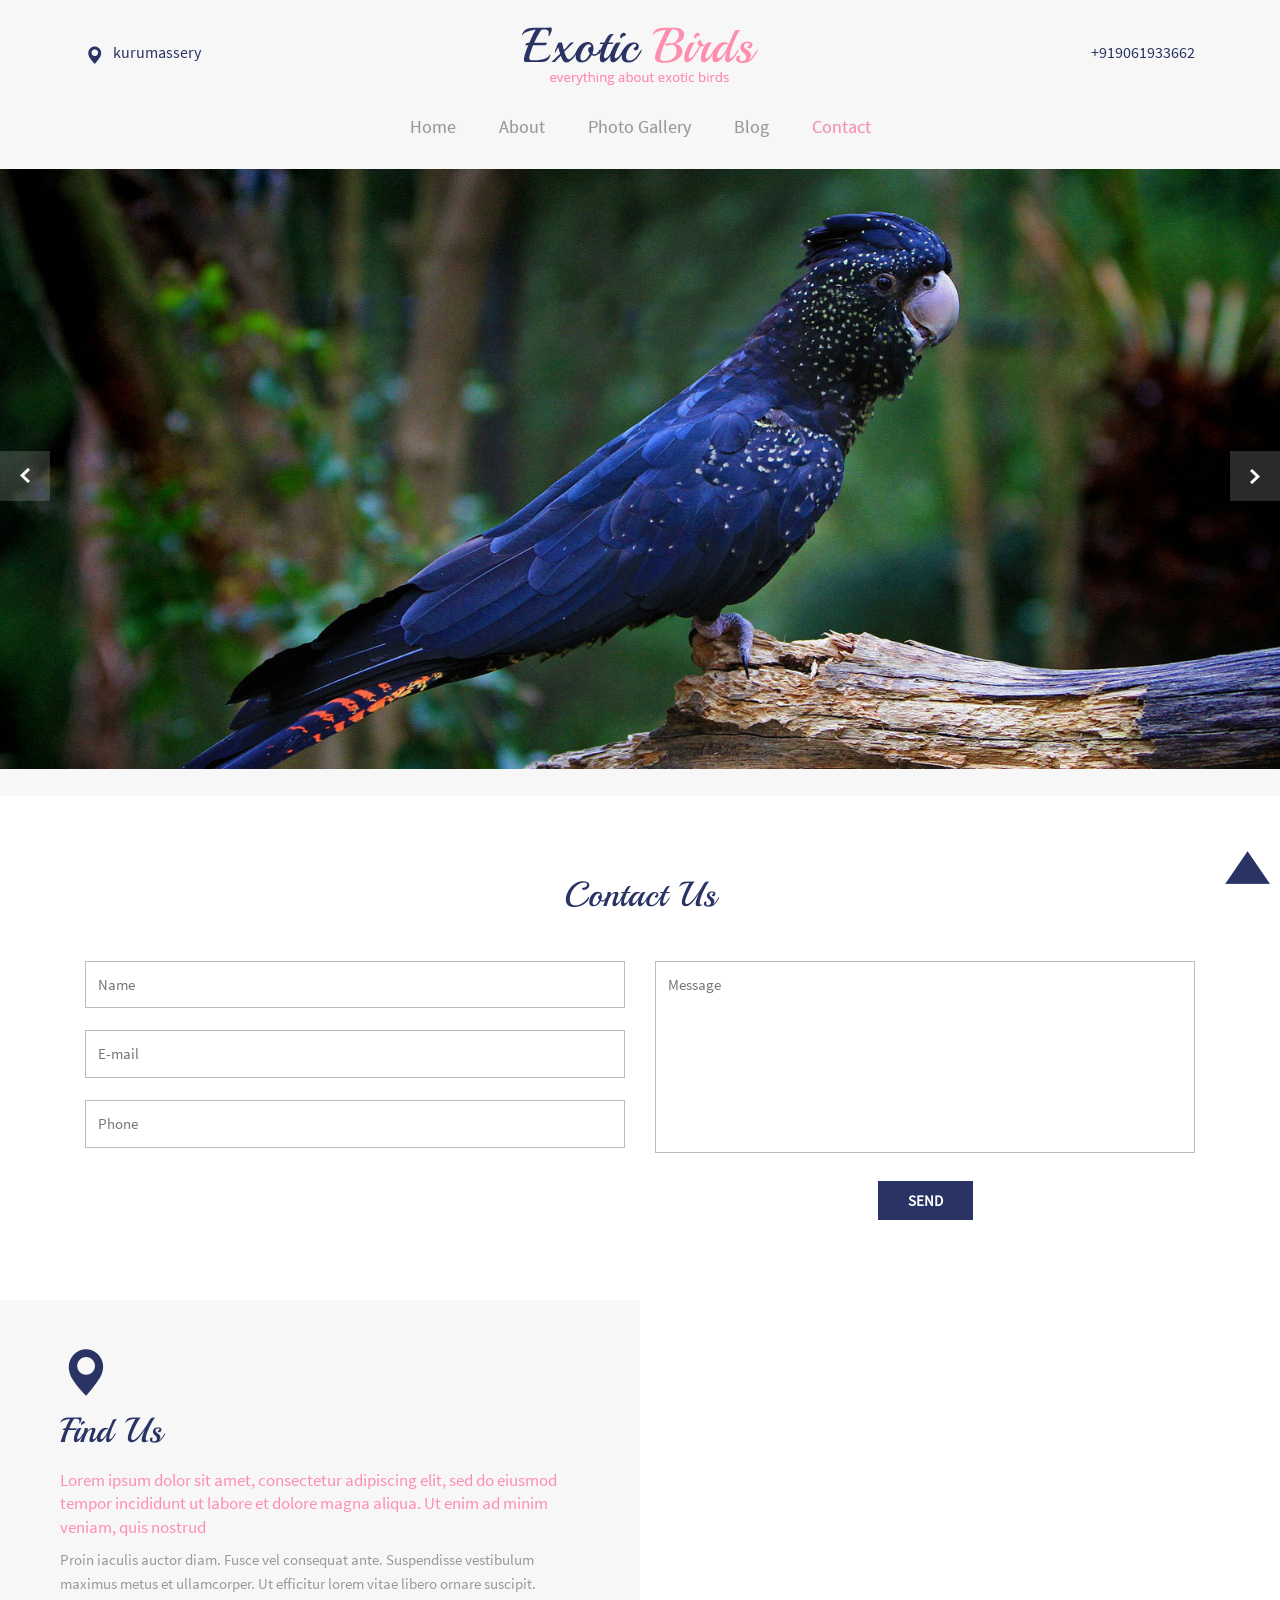
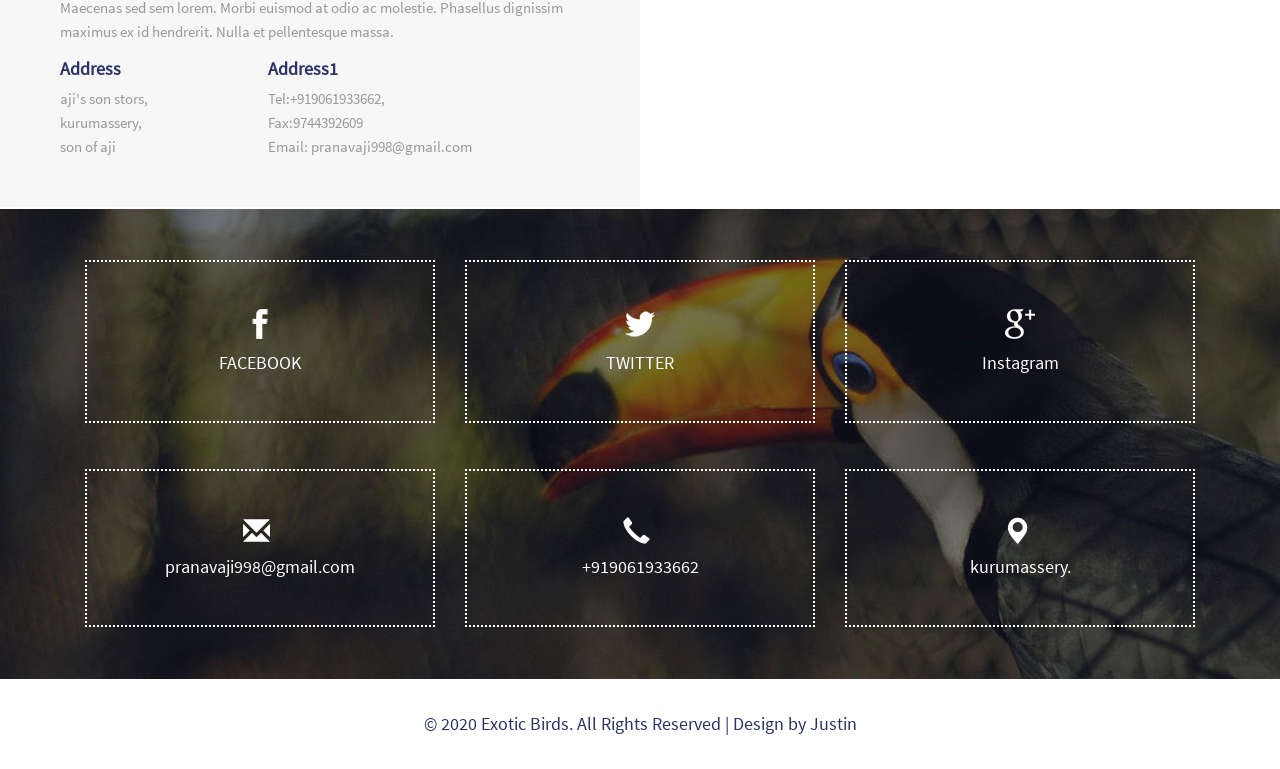
<file: contact.html>
<!--A Design by W3layouts
Author: W3layout
Author URL: http://w3layouts.com
License: Creative Commons Attribution 3.0 Unported
License URL: http://creativecommons.org/licenses/by/3.0/
-->
<!DOCTYPE html>
<html>
<head>
<title>Exotic Birds a Animals & pets Category Flat Bootstrap Responsive Website Template | Contact :: w3layouts</title>
<meta name="viewport" content="width=device-width, initial-scale=1">
<meta http-equiv="Content-Type" content="text/html; charset=utf-8" />
<meta name="keywords" content="Exotic Birds Responsive web template, Bootstrap Web Templates, Flat Web Templates, Andriod Compatible web template, 
Smartphone Compatible web template, free webdesigns for Nokia, Samsung, LG, SonyErricsson, Motorola web design" />
<script type="application/x-javascript"> addEventListener("load", function() { setTimeout(hideURLbar, 0); }, false); function hideURLbar(){ window.scrollTo(0,1); } </script>
<link href="css/bootstrap.css" rel='stylesheet' type='text/css' />
<link href="css/style.css" rel='stylesheet' type='text/css' />
<script src="js/jquery.min.js"></script>
<!---- start-smoth-scrolling---->
<script type="text/javascript" src="js/move-top.js"></script>
<script type="text/javascript" src="js/easing.js"></script>
<script type="text/javascript">
			jQuery(document).ready(function($) {
				$(".scroll").click(function(event){		
					event.preventDefault();
					$('html,body').animate({scrollTop:$(this.hash).offset().top},1000);
				});
			});
		</script>
<!--start-smoth-scrolling-->
</head>
<body>
	<!--header-top-->
	<div class="header-top" id="home">
		<div class="container">
			<div class="head-main">
				<div class="col-md-4 head-left">
					<p><span class="glyphicon glyphicon-map-marker" aria-hidden="true"></span>kurumassery</p>
				</div>
				<div class="col-md-4 head-middle">
					<a href="index.html"><img src="images/logo-1.png" alt="" /></a>
				</div>
				<div class="col-md-4 head-right">
					<p>+919061933662</p>
				<div class="clearfix"></div>
			</div>
		</div>
	</div>
	<!--header-top-->
	<!--navigation-starts-->
	<div class="navigation">
		<span class="menu"></span> 
			<ul class="navig cl-effect-16">
				<li><a href="index.html" data-hover="Home">Home</a></li>
				<li><a href="about.html" data-hover="About">About</a></li>
				<li><a href="gallery.html" data-hover="Photo Gallery">Photo Gallery</a></li>
				<li><a href="blog.html" data-hover="Blog">Blog</a></li>
				<li class="active"><a href="contact.html" data-hover="Contact">Contact</a></li>
			</ul>
	</div>
	<!--navigation-end-->
	<!-- script-for-menu -->
		<script>
			$("span.menu").click(function(){
				$(" ul.navig").slideToggle("slow" , function(){
				});
			});
		</script>
	<!-- script-for-menu -->
	<!--banner-starts-->
	<div class="banner">
		<section class="slider">
            <div class="flexslider">
                <ul class="slides">
					<li><div class="banner1"></div></li>
					<li><div class="banner2"></div></li>
					<li><div class="banner3"></div></li>
				</ul>
			</div>
		</section>
	</div>
	<!--banner-end-->
	<!--FlexSlider-->
	<link rel="stylesheet" href="css/flexslider.css" type="text/css" media="screen" />
	<script defer src="js/jquery.flexslider.js"></script>
	<script type="text/javascript">
    $(function(){
      SyntaxHighlighter.all();
    });
    $(window).load(function(){
      $('.flexslider').flexslider({
        animation: "slide",
        start: function(slider){
          $('body').removeClass('loading');
        }
      });
    });
  </script>
</div>
			<!--End-slider-script-->
	<!--contact-starts-->
	<div class="contact"> 
		<div class="container">
			<div class="contact-top heading">
				<h3>Contact Us</h3>
				<div class="contact-bottom"> 
				<div class="col-md-6 contact-left"> 
					<form>
						<input type="text" placeholder="Name" required="Justin">
						<input type="text" placeholder="E-mail" required="mrjustin@gmail.com">
						<input type="text" placeholder="Phone" required="+919074040179">
					</form>
				</div>
				<div class="col-md-6 contact-left">
					<form>
						<textarea placeholder="Message"></textarea>
						<input type="submit" value="SEND">
					</form>	
				</div>
				<div class="clearfix"> </div>
			</div>
			</div>
		</div>
	</div>			
	<!--contact-starts-->
	<!--map-starts-->
	<div class="map"> 
			<div class="map-top"> 
				<div class="col-md-6 map-left heading">
					<span class="glyphicon glyphicon-map-marker" aria-hidden="true"></span>
					<h3>Find Us</h3>
					<h4>Lorem ipsum dolor sit amet, consectetur adipiscing elit, sed do eiusmod tempor incididunt ut labore et dolore magna aliqua. Ut enim ad minim veniam, quis nostrud </h4>
					<p>Proin iaculis auctor diam. Fusce vel consequat ante. Suspendisse vestibulum maximus metus et ullamcorper. Ut efficitur lorem vitae libero ornare suscipit. Maecenas sed sem lorem. Morbi euismod at odio ac molestie. Phasellus dignissim maximus ex id hendrerit. Nulla et pellentesque massa. </p>
					<div class="address">
						<div class="address1">
							<h5>Address</h5>
							<p> aji's son stors, 
							<label>kurumassery,</label>
							son of aji</p>
						</div>
						<div class="address1">
							<h5>Address1</h5>
							<p>Tel:+919061933662, 
							<label>Fax:9744392609</label>
							Email: <a href="mailto:example@email.com">pranavaji998@gmail.com</a></p>
						</div>
						<div class="clearfix"> </div>
					</div>
				</div>
				<div class="col-md-6 map-right"> 
					<iframe src="https://www.google.com/maps/embed?pb=!1m18!1m12!1m3!1d2382.505952941254!2d-6.249390399999999!3d53.334198699999995!2m3!1f0!2f0!3f0!3m2!1i1024!2i768!4f13.1!3m3!1m2!1s0x48670ebd6c21d9cb%3A0x7864772b9e1014a5!2sLinkedIn+EMEA+Head+Office!5e0!3m2!1sen!2sin!4v1437133642575" frameborder="0" style="border:0" allowfullscreen></iframe>
				</div>
				<div class="clearfix"> </div>
			</div>
	</div>	
	<!--map-end-->
	<!--follow-starts-->
	<div class="follow"> 
		<div class="container">
			<div class="follow-top"> 
				<div class="follow-one"> 
					<div class="col-md-4 follow-left">
						<div class="f-1">
							<a href="#"><label class="fb"></label></a>
							<p><a href="#">FACEBOOK</a></p>
						</div>
					</div>
					<div class="col-md-4 follow-left">
						<div class="f-1">
							<a href="#"><label class="twit"></label></a>
							<p><a href="#">TWITTER</a></p>
						</div>
					</div>
					<div class="col-md-4 follow-left">
						<div class="f-1">
							<a href="#"><label class="google"></label></a>
							<p><a href="https://www.instagram.com/bluewings_aviary/">Instagram</a></p>
						</div>
					</div>
					<div class="clearfix"> </div>
				</div>
				<div class="follow-one follow-two"> 
					<div class="col-md-4 follow-left">
						<div class="f-1">
							<span class="glyphicon glyphicon-envelope" aria-hidden="true"></span>
							<p><a href="mailto:example@email.com">pranavaji998@gmail.com</a></p>
						</div>
					</div>
					<div class="col-md-4 follow-left">
						<div class="f-1">
							<span class="glyphicon glyphicon-earphone" aria-hidden="true"></span>
							<p>+919061933662</p>
						</div>
					</div>
					<div class="col-md-4 follow-left">
						<div class="f-1">
							<span class="glyphicon glyphicon-map-marker" aria-hidden="true"></span>
							<p>kurumassery.</p>
						</div>
					</div>
					<div class="clearfix"> </div>
				</div>
			</div>
		</div>
	</div>
	<!--follow-end-->
	<!--footer-starts-->
	<div class="footer">
		<div class="container">
			<div class="footer-top">
				<p>© 2020 Exotic Birds. All Rights Reserved | Design by  <a href="https://justinthoms.github.io/bluewings_aviary/" target="_blank">Justin</a> </p>
			</div>
		</div>
		<script type="text/javascript">
									$(document).ready(function() {
										/*
										var defaults = {
								  			containerID: 'toTop', // fading element id
											containerHoverID: 'toTopHover', // fading element hover id
											scrollSpeed: 1200,
											easingType: 'linear' 
								 		};
										*/
										
										$().UItoTop({ easingType: 'easeOutQuart' });
										
									});
								</script>
		<a href="#home" id="toTop" class="scroll" style="display: block;"> <span id="toTopHover" style="opacity: 1;"> </span></a>
	</div>
	<!--footer-end-->
</body>
</html>
</file>
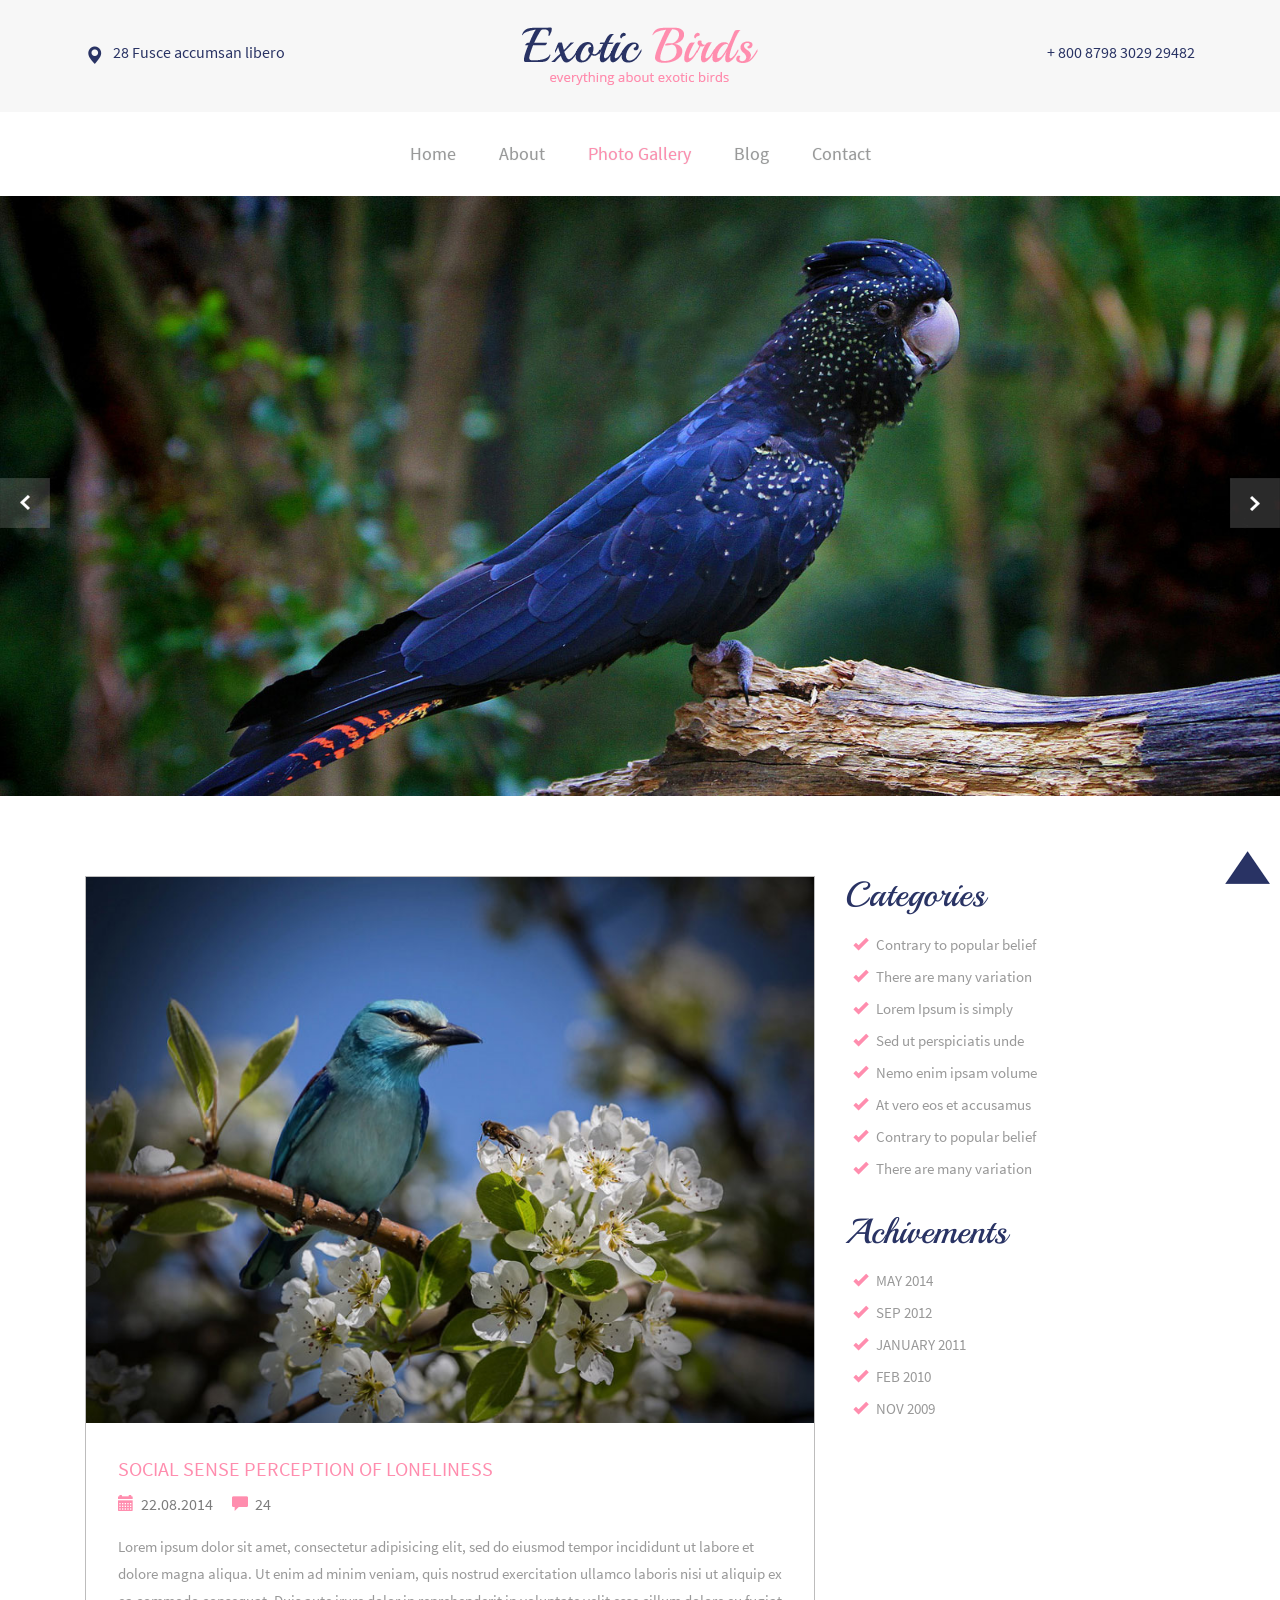
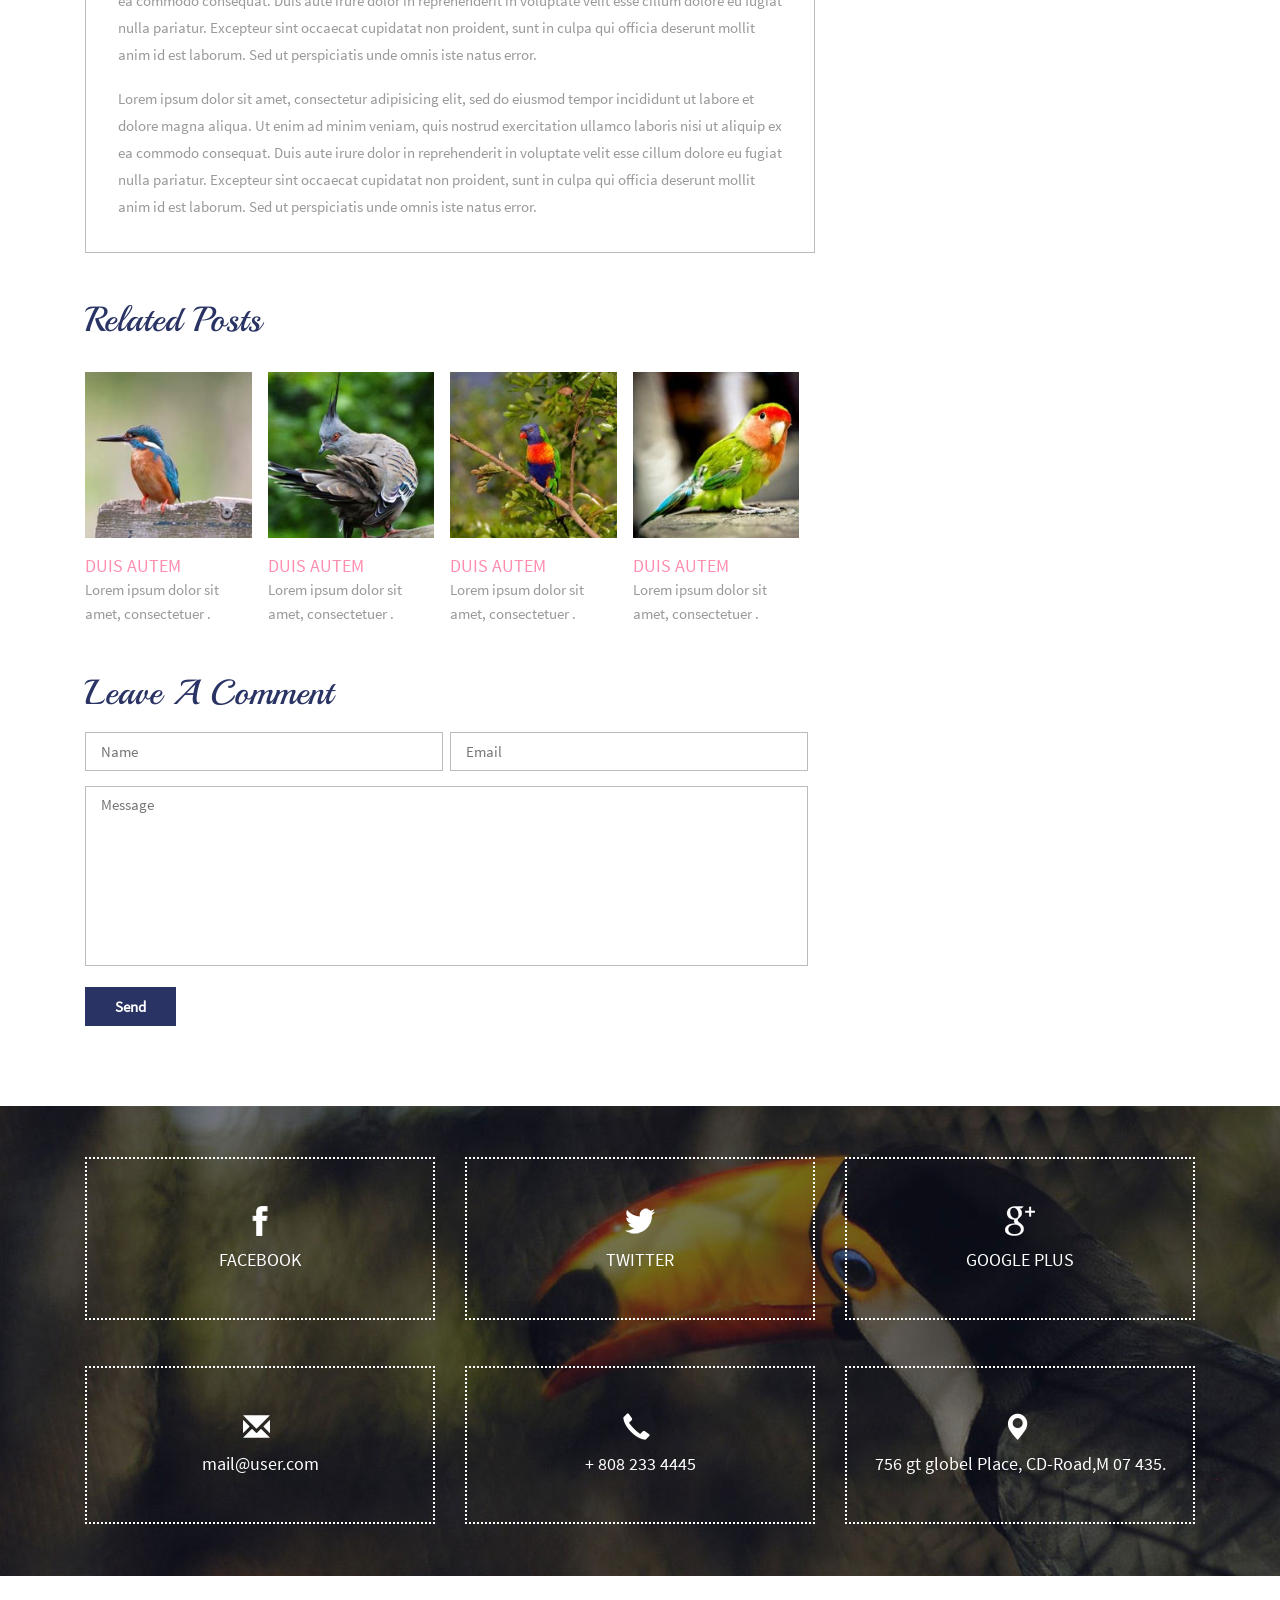
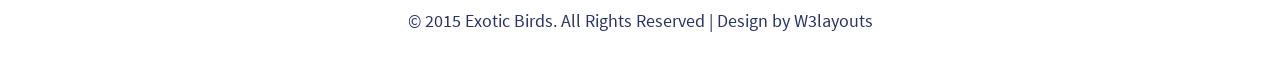
<file: single.html>
<!--A Design by W3layouts
Author: W3layout
Author URL: http://w3layouts.com
License: Creative Commons Attribution 3.0 Unported
License URL: http://creativecommons.org/licenses/by/3.0/
-->
<!DOCTYPE html>
<html>
<head>
<title>Exotic Birds a Animals & pets Category Flat Bootstrap Responsive Website Template | Single :: w3layouts</title>
<meta name="viewport" content="width=device-width, initial-scale=1">
<meta http-equiv="Content-Type" content="text/html; charset=utf-8" />
<meta name="keywords" content="Exotic Birds Responsive web template, Bootstrap Web Templates, Flat Web Templates, Andriod Compatible web template, 
Smartphone Compatible web template, free webdesigns for Nokia, Samsung, LG, SonyErricsson, Motorola web design" />
<script type="application/x-javascript"> addEventListener("load", function() { setTimeout(hideURLbar, 0); }, false); function hideURLbar(){ window.scrollTo(0,1); } </script>
<link href="css/bootstrap.css" rel='stylesheet' type='text/css' />
<link href="css/style.css" rel='stylesheet' type='text/css' />
<script src="js/jquery.min.js"></script>
<!---- start-smooth-scrolling---->
<script type="text/javascript" src="js/move-top.js"></script>
<script type="text/javascript" src="js/easing.js"></script>
<script type="text/javascript">
			jQuery(document).ready(function($) {
				$(".scroll").click(function(event){		
					event.preventDefault();
					$('html,body').animate({scrollTop:$(this.hash).offset().top},1000);
				});
			});
		</script>
<!--start-smooth-scrolling-->
<link rel="stylesheet" href="css/swipebox.css">
		<script src="js/jquery.swipebox.min.js"></script> 
			<script type="text/javascript">
				jQuery(function($) {
					$(".swipebox").swipebox();
				});
	</script>
	<link href="css/gallery.css" rel='stylesheet' type='text/css' />
</head>
<body>
	<!--header-top-->
	<div class="header-top" id="home">
		<div class="container">
			<div class="head-main">
				<div class="col-md-4 head-left">
					<p><span class="glyphicon glyphicon-map-marker" aria-hidden="true"></span>28 Fusce accumsan libero</p>
				</div>
				<div class="col-md-4 head-middle">
					<a href="index.html"><img src="images/logo-1.png" alt="" /></a>
				</div>
				<div class="col-md-4 head-right">
					<p>+ 800 8798 3029 29482</p>
				</div>
				<div class="clearfix"></div>
			</div>
		</div>
	</div>
	<!--header-top-->
	<!--navigation-starts-->
	<div class="navigation">
		<span class="menu"></span> 
			<ul class="navig cl-effect-16">
				<li><a href="index.html" data-hover="Home">Home</a></li>
				<li><a href="about.html" data-hover="About">About</a></li>
				<li class="active"><a href="gallery.html" data-hover="Photo Gallery">Photo Gallery</a></li>
				<li><a href="blog.html" data-hover="Blog">Blog</a></li>
				<li><a href="contact.html" data-hover="Contact">Contact</a></li>
			</ul>
	</div>
	<!--navigation-end-->
	<!-- script-for-menu -->
		<script>
			$("span.menu").click(function(){
				$(" ul.navig").slideToggle("slow" , function(){
				});
			});
		</script>
	<!-- script-for-menu -->
	<!--banner-starts-->
	<div class="banner">
		<section class="slider">
            <div class="flexslider">
                <ul class="slides">
					<li><div class="banner1"></div></li>
					<li><div class="banner2"></div></li>
					<li><div class="banner3"></div></li>
				</ul>
			</div>
		</section>
	</div>
	<!--banner-end-->
	<!--FlexSlider-->
	<link rel="stylesheet" href="css/flexslider.css" type="text/css" media="screen" />
	<script defer src="js/jquery.flexslider.js"></script>
	<script type="text/javascript">
    $(function(){
      SyntaxHighlighter.all();
    });
    $(window).load(function(){
      $('.flexslider').flexslider({
        animation: "slide",
        start: function(slider){
          $('body').removeClass('loading');
        }
      });
    });
  </script>
</div>
			<!--End-slider-script-->
	<!--single-->
	<div class="single">
		<div class="container">
			<div class="col-md-8 ">
				<div class=" single-grid">
					<a href="single.html"><img class="img-responsive" src="images/s-3.jpg" alt="" /></a>
					<div class="lone-line">
						<h4>Social Sense Perception of Loneliness</h4>
						<div class="cal">
							<ul>
								<li><span ><i class="glyphicon glyphicon-calendar"> </i>22.08.2014</span></li>
								<li><a href="#" ><i class="glyphicon glyphicon-comment"></i>24</a></li>
							</ul>
						</div>
						<p>Lorem ipsum dolor sit amet, consectetur adipisicing elit, sed do eiusmod tempor incididunt ut labore et dolore magna aliqua. Ut enim ad minim veniam, quis nostrud exercitation ullamco laboris nisi ut aliquip ex ea commodo consequat. Duis aute irure dolor in reprehenderit in voluptate velit esse cillum dolore eu fugiat nulla pariatur. Excepteur sint occaecat cupidatat non proident, sunt in culpa qui officia deserunt mollit anim id est laborum. Sed ut perspiciatis unde omnis iste natus error.</p>
						<p>Lorem ipsum dolor sit amet, consectetur adipisicing elit, sed do eiusmod tempor incididunt ut labore et dolore magna aliqua. Ut enim ad minim veniam, quis nostrud exercitation ullamco laboris nisi ut aliquip ex ea commodo consequat. Duis aute irure dolor in reprehenderit in voluptate velit esse cillum dolore eu fugiat nulla pariatur. Excepteur sint occaecat cupidatat non proident, sunt in culpa qui officia deserunt mollit anim id est laborum. Sed ut perspiciatis unde omnis iste natus error.</p>
					</div>
				</div>
				<div class=" single-profile heading">
				<h3> Related Posts</h3>
				<div class="single-left ">					
					<div class="col-md-3 post-top">
					<img class="img-responsive " src="images/r-1.jpg" alt="">
						<h6>Duis autem</h6>
						<p>Lorem ipsum dolor sit amet, consectetuer .</p>
					</div>
					<div class="col-md-3 post-top">
					<img class="img-responsive " src="images/r-2.jpg" alt="">
						<h6>Duis autem</h6>
						<p>Lorem ipsum dolor sit amet, consectetuer .</p>
					</div>
					<div class="col-md-3 post-top">
					<img class="img-responsive " src="images/r-3.jpg" alt="">
						<h6>Duis autem</h6>
						<p>Lorem ipsum dolor sit amet, consectetuer .</p>
					</div>
					<div class="col-md-3 post-top">
					<img class="img-responsive " src="images/r-4.jpg" alt="">
						<h6>Duis autem</h6>
						<p>Lorem ipsum dolor sit amet, consectetuer .</p>
					</div>
					<div class="clearfix"> </div>
				</div>
			</div>
			<div class="single-bottom heading">
				<h3>Leave A Comment</h3>
					<form>
						<div class="col-md-6 comment">
							<input type="text" placeholder="Name">
						</div>
						<div class="col-md-6 comment">
							<input type="text" placeholder="Email" >
						</div>
						<div class="clearfix"> </div>
							<textarea  placeholder="Message" required></textarea>
							<input type="submit" value="Send">
					</form>
			</div>
				</div>
					<div class="col-md-3 categories-grid">
				<div class="grid-categories heading">
					<h3>Categories</h3>
					<ul class="popular ">
						<li><a href="#"><i class="glyphicon glyphicon-ok"> </i>Contrary to popular belief</a></li>
						<li><a href="#"><i class="glyphicon glyphicon-ok"> </i>There are many variation</a></li>
						<li><a href="#"><i class="glyphicon glyphicon-ok"> </i>Lorem Ipsum is simply</a></li>
						<li><a href="#"><i class="glyphicon glyphicon-ok"> </i>Sed ut perspiciatis unde</a></li>
						<li><a href="#"><i class="glyphicon glyphicon-ok"> </i>Nemo enim ipsam volume</a></li>
						<li><a href="#"><i class="glyphicon glyphicon-ok"> </i>At vero eos et accusamus</a></li>
						<li><a href="#"><i class="glyphicon glyphicon-ok"> </i>Contrary to popular belief</a></li>
						<li><a href="#"><i class="glyphicon glyphicon-ok"> </i>There are many variation</a></li>
					</ul>
				</div>
				<div class="grid-categories heading">
					<h3>Achivements</h3>
					<ul class="popular popular-in">
						<li><a href="#"><i class="glyphicon glyphicon-ok"> </i>MAY 2014</a></li>
						<li><a href="#"><i class="glyphicon glyphicon-ok"> </i>SEP 2012</a></li>
						<li><a href="#"><i class="glyphicon glyphicon-ok"> </i>JANUARY 2011</a></li>
						<li><a href="#"><i class="glyphicon glyphicon-ok"> </i>FEB 2010</a></li>
						<li><a href="#"><i class="glyphicon glyphicon-ok"> </i>NOV 2009</a></li>
					</ul>
				</div>
			</div>
				<div class="clearfix"> </div>
			</div>
	</div>
<!--//content-->
	<!--follow-starts-->
	<div class="follow"> 
		<div class="container">
			<div class="follow-top"> 
				<div class="follow-one"> 
					<div class="col-md-4 follow-left">
						<div class="f-1">
							<a href="#"><label class="fb"></label></a>
							<p><a href="#">FACEBOOK</a></p>
						</div>
					</div>
					<div class="col-md-4 follow-left">
						<div class="f-1">
							<a href="#"><label class="twit"></label></a>
							<p><a href="#">TWITTER</a></p>
						</div>
					</div>
					<div class="col-md-4 follow-left">
						<div class="f-1">
							<a href="#"><label class="google"></label></a>
							<p><a href="#">GOOGLE PLUS</a></p>
						</div>
					</div>
					<div class="clearfix"> </div>
				</div>
				<div class="follow-one follow-two"> 
					<div class="col-md-4 follow-left">
						<div class="f-1">
							<span class="glyphicon glyphicon-envelope" aria-hidden="true"></span>
							<p><a href="mailto:example@email.com">mail@user.com</a></p>
						</div>
					</div>
					<div class="col-md-4 follow-left">
						<div class="f-1">
							<span class="glyphicon glyphicon-earphone" aria-hidden="true"></span>
							<p>+ 808 233 4445</p>
						</div>
					</div>
					<div class="col-md-4 follow-left">
						<div class="f-1">
							<span class="glyphicon glyphicon-map-marker" aria-hidden="true"></span>
							<p>756 gt globel Place, CD-Road,M 07 435.</p>
						</div>
					</div>
					<div class="clearfix"> </div>
				</div>
			</div>
		</div>
	</div>
	<!--follow-end-->
	<!--footer-starts-->
	<div class="footer">
		<div class="container">
			<div class="footer-top">
				<p>© 2015 Exotic Birds. All Rights Reserved | Design by  <a href="http://w3layouts.com/" target="_blank">W3layouts</a> </p>
			</div>
		</div>
		<script type="text/javascript">
									$(document).ready(function() {
										/*
										var defaults = {
								  			containerID: 'toTop', // fading element id
											containerHoverID: 'toTopHover', // fading element hover id
											scrollSpeed: 1200,
											easingType: 'linear' 
								 		};
										*/
										
										$().UItoTop({ easingType: 'easeOutQuart' });
										
									});
								</script>
		<a href="#home" id="toTop" class="scroll" style="display: block;"> <span id="toTopHover" style="opacity: 1;"> </span></a>
	</div>
	<!--footer-end-->
</body>
</html>
</file>
<file: css/style.css>
/*--
Author: W3layouts
Author URL: http://w3layouts.com
License: Creative Commons Attribution 3.0 Unported
License URL: http://creativecommons.org/licenses/by/3.0/
--*/
@font-face {
    font-family: 'SourceSansPro-Regular';
    src:url(../fonts/SourceSansPro-Regular.ttf) format('truetype');
}
@font-face {
    font-family: 'Playball-Regular';
    src:url(../fonts/Playball-Regular.ttf) format('truetype');
}
html, body{
    font-size: 100%;
	background:	#fff;
}
body {
	font-size: 100%;
	font-family: 'SourceSansPro-Regular';
}
body a{
	transition: 0.5s all ease;
	-webkit-transition: 0.5s all ease;
	-moz-transition: 0.5s all ease;
	-o-transition: 0.5s all ease;
	-ms-transition: 0.5s all ease;
}
p{
	margin:0;
}
ul,label{
	margin:0;
	padding:0;
}
body a:hover{
	text-decoration:none;
}
/*--Header-top-Starts--*/
.head-right{
	text-align:right;
}
.header-top {
	padding: 2em 0px;
	background: #F7F7F7;
}
.head-left p,.head-right p{
	color:#293364;
	font-size:16px;
	margin-top: 4%;
}
.head-left p{
	vertical-align:middle;
	display:inline-block;
}
.head-left p span.glyphicon-map-marker{
	vertical-align:middle;
	display:inline-block;
	color:#293364;
	font-size:18px;
	margin-right:10px;
}
.head-middle{
	text-align: center;
}
/*--Header-top-end--*/
/*--navigation-start--*/
ul.navig {
	padding: 0;
}
ul.navig li span {
	color: #fff;
	margin: 0 15px;
	font-size: 16px;
}
ul.navig li {
	display: inline-block;
}
ul.navig li a {
	font-size: 1.15em;
	color: #999;
	font-weight: 400;
	text-decoration: none;
	padding: 0 20px;
}
ul.navig li.active a{
	color:#ff8dae;
}
ul.navig li a:hover ul.navig li a:after{
	display: block;
}
@media (max-width: 768px){
span.menu:before {
	content: url(../images/nav-icon.png);
	cursor: pointer;	
	height:32px;
}
.header {
	padding: 10px 0px;
}
ul.navig li.plan:hover ul.sub-nav{
	display:none;
}
ul.navig {
	width: 11%;
	float: right;
	margin:0;
}
ul.navig{
	display:none;
}
ul.navig li {
	font-size: 12px;
	display:inline-block;
	width: 100%;
	margin:0;
}
ul.navig li a {
	width: 100%;
	font-weight: 600;
	display: block;
	color: rgba(64, 63, 69, 1);
	font-size: 1.25em;
	padding: 7px 20px;
}
span.menu {
	display: block;
	margin: 0px 0px 0 0;
}
ul.navig {
	margin: 0;
	z-index: 999;
	position: absolute;
	width: 96%;
	text-align: center;
	top: 100%;
	left: 2%;
	background: rgba(255, 255, 255, 0.97);
}
.navigation {
	height: 60px;
	padding: 0px 0px 0em;
	margin-bottom: 0em;
}
}
.navigation {
	text-align: center;
	padding: 2.2em 0px;
}
/* Effect 16: fall down */
.cl-effect-16 a {
	color: #6f8686;
	text-shadow: 0 0 1px rgba(111,134,134,0.3);
}
.cl-effect-16 a::before {
	color:#ff8dae;
	content: attr(data-hover);
	position: absolute;
	opacity: 0;
	text-shadow: 0 0 1px rgba(255,255,255,0.3);
	-webkit-transform: scale(1.1) translateX(10px) translateY(-10px) rotate(4deg);
	-moz-transform: scale(1.1) translateX(10px) translateY(-10px) rotate(4deg);
	transform: scale(1.1) translateX(10px) translateY(-10px) rotate(4deg);
	-webkit-transition: -webkit-transform 0.3s, opacity 0.3s;
	-moz-transition: -moz-transform 0.3s, opacity 0.3s;
	transition: transform 0.3s, opacity 0.3s;
	pointer-events: none;
}

.cl-effect-16 a:hover::before,
.cl-effect-16 a:focus::before {
	-webkit-transform: scale(1) translateX(0px) translateY(0px) rotate(0deg);
	-moz-transform: scale(1) translateX(0px) translateY(0px) rotate(0deg);
	transform: scale(1) translateX(0px) translateY(0px) rotate(0deg);
	opacity: 1;
}
/*--navigation-end--*/
/*--banner-start--*/
.banner1 {
	background: url(../images/banner-1.jpg) no-repeat;
	background-size: cover;
	-webkit-background-size: cover;
	-moz-background-size: cover;
	-o-background-size: cover;
	-ms-background-size: cover;
	min-height: 700px;
	box-shadow: 30px 10px 22px 1px #454545;
}
.banner2 {
	background: url(../images/banner-2.jpg) no-repeat;
	background-size: cover;
	-webkit-background-size: cover;
	-moz-background-size: cover;
	-o-background-size: cover;
	-ms-background-size: cover;
	min-height: 700px;
	box-shadow: 30px 10px 22px 1px #454545;
}
.banner3 {
	background: url(../images/banner-6.jpg) no-repeat;
	background-size: cover;
	-webkit-background-size: cover;
	-moz-background-size: cover;
	-o-background-size: cover;
	-ms-background-size: cover;
	min-height: 700px;
	box-shadow: 30px 10px 22px 1px #454545;
}
/*--banner-end--*/
/*--guide-starts--*/
.guide{
	padding:6em 0px;
}
.heading h3{
	color:#293364;
	font-size:2.2em;
	margin:0;
	font-family: 'Playball-Regular';
}
.g-left{
	text-align:center;
}
.guide-main{
	margin-top:4%;
}
.guide-right ul{
	padding:0;
	margin:10% 0 0 0;
}
.guide-right ul li{
	list-style-image: url(../images/arrow.png);
	margin: 0px 0px 8px 18px;
}
.guide-right ul li a{
	color:#293364;
	font-size:15px;
}
.guide-right ul li a:hover{
	color:#ff8dae;
	transition: 0.5s all ease;
	-webkit-transition: 0.5s all ease;
	-moz-transition: 0.5s all ease;
	-o-transition: 0.5s all ease;
	-ms-transition: 0.5s all ease;
}
.g-left img {
	border: 5px dotted #fff;
	border-radius: 50%;
	-webkit-border-radius: 50%;
	-moz-border-radius: 50%;
	-o-border-radius: 50%;
	-ms-border-radius: 50%;
}
.g-left img:hover {
	border-radius: 50%;
	border: 5px dotted #ff8dae;
}
/*--guide-end--*/
/*--welcome-start--*/
.welcome{
	padding: 0 0 6em 0px;
}
.welcome-bottom{
	margin-top:7%;
}
.welcome-bottom h4 {
	text-transform: uppercase;
	font-size: 15px;
	  margin: 12px 0 0 0;
	line-height: 1.4em;
	color: #ff8dae;
}
.welcome-bottom p{
	font-size:15px;
	color:#999;
	margin-top:8px;
	line-height:1.6em;
}
.a-left{
	width:25%;
	float:left;
}
.a-right{
	width:70%;
	float:right;
}
.a-1{
	margin-top:8%;
}
.a-1:nth-child(2){
	margin-top:5%;
}
.a-left img{
	width:100%;
}
.a-right h5{
	font-size: 15px;
	margin: 0;
	line-height: 1.2em;
	color: #ff8dae;
}
.a-right h5 a{
	color: #ff8dae;
}
.a-right h5 a:hover{
	color: #BDBDBD;
	text-decoration:none;
}
.a-right p{
	font-size: 15px;
	color: #BDBDBD;
	margin-top: 3px;
	line-height: 1.6em;
}
.welcome-bottom img{
	border:2px dotted #293364;
	padding:5px;
}
.a-left img{
	border:2px dotted #293364;
	padding:3px;
}
a.play-icon {
	margin: 10px 0 0em;
	display: inline-block;
	position: absolute;
	top: 31%;
	left: 42%;
	outline:none;
}
a.play-icon span {
	width: 44px;
	height: 44px;
	display: inline-block;
	background: url(../images/video.png) no-repeat 0px 0px;
	transition: 0.5s all;
	-webkit-transition: 0.5s all;
	-moz-transition: 0.5s all;
	-o-transition: 0.5s all;
	-ms-transition: 0.5s all;
	outline:none;
}
a.play-icon span:hover{
	opacity:0.8;
}
.v-1 {
	text-align:center;
	margin-top:9%;
	position:relative;
}
.v-1:nth-child(3){
	margin-top:10%;
}
/*--welcome-end--*/
/*--services-starts--*/
.services {
	padding-bottom: 6em;
	min-height: 660px;
}
.services-top{
	text-align:center;
}
.services-main{
	position:relative;
	text-align:center;
}
span.devide-line {
	width: 1px;
	height: 360px;
	position: absolute;
	top: 5.4em;
	display: initial;
	background: #293364;
	left: 50%;
}
.services-left h4, .services-left-trd h4,.services-right-snd h4 {
	font-size: 1.1em;
	color: #ff8dae;
	margin: 0px;
	text-transform: uppercase;
}
.services-left p, .services-left-trd p,.services-right-snd p {
	font-size: 15px;
	color: #BDBDBD;
	margin-top: 8px;
	line-height: 1.6em;
}
.services-left, .services-left-snd, .services-left-trd {
	width: 40%;
	position: absolute;
	left: 3.55%;
	text-align: right;
}
.services-left {
	top: 1em;
}
.services-left-snd{
	top:12.35em;
}
.services-left-trd {
	top: 22.35em;
}
.services-left span, .services-left-snd span, .services-left-trd span {
	color: #293364;
	font-size: 1.7em;
	position: relative;
	right: -3.825em;
	padding: 14px;
	border: 3px dotted #293364;
	border-radius: 50%;
	text-align: center;
	background: #fff;
	margin: 0 !important;
}
.services-left span {
	top: 1.7em;
}
.services-left-snd span{
	top: 1.3em;
}
.services-left-trd span {
	top: 1.83em;
}
.services-right-snd {
	width: 40%;
	position: absolute;
	left: 56.2%;
	text-align: left;
}
.services-right-snd {
	top: 15em;
}
/*--services-end--*/
/*--single--*/
.lone-line {
  padding: 2em;
}
.single-grid{
	border: 1px solid #BDBCBC;
	margin:0em 0 3em;
	background: #fff;
}
.single-grid h4{
	text-transform: uppercase;
	font-size: 20px;
	margin: 0 0 0 0;
	line-height: 1.4em;
	color: #ff8dae;
}
.glyphicon {
	color: #ff8dae;
	margin-right: 7px;
}
.single-grid p {
	font-size: 15px;
	color: #999;
	margin-top: 17px;
	line-height: 1.8em;
}
.single-left {
	padding: 2em 0 0;
}
.post-top {
	padding: 0 1em 0 0em;
}
.single-profile {
	padding:0 0 3em 0;
}
.cal ul{
	margin-top:1.5%;
}
.cal ul li{
	display: inline-block;
}
.cal ul li span{
	color:#7C7C7C;
	font-size:1em;
	margin-right: 1em;
}
.cal ul li a{
	color:#7C7C7C;
	text-decoration:none;
	font-size:1em;
}
.post-top h6 {
	text-transform: uppercase;
	font-size: 18px;
	margin: 15px 0 0 0;
	line-height: 1.4em;
	color: #ff8dae;
}
.post-top p {
	font-size: 15px;
	color: #999;
	line-height: 1.6em;
}
.grid-categories {
	padding: 0 0 2em;
}
ul.popular li {
	list-style: none;
}
ul.popular li a {
	display: block;
	font-size: 15px;
	color: #999;
	margin-top: 8px;
	line-height: 1.6em;
}
ul.popular li i {
	margin: 0 8px 0px;
}
ul.popular li a:hover{
	color:#293364;
}
.single-bottom input[type="text"], .single-bottom textarea {
	width: 98%;
	padding: 0.5em 1em;
	border: 1px solid #BDBCBC;
	font-size: 15px;
	color: #808080;
	outline: none;
	font-weight: 400;
	font-family: 'SourceSansPro-Regular';
}
.single-bottom  input[type="submit"]{
	font-size: 15px;
	display: inline-block;
	background: #293364;
	padding: 9px 30px;
	color: #fff;
	border: none;
	text-decoration: none;
	font-weight: 700;
	transition: 0.5s all ease;
	-webkit-transition: 0.5s all ease;
	-moz-transition: 0.5s all ease;
	-o-transition: 0.5s all ease;
	-ms-transition: 0.5s all ease;
	font-family: 'SourceSansPro-Regular';
	outline: none;
}
ul.popular {
	margin-top: 7%;
}
.single-bottom  input[type="submit"]:hover{
	background:#ff8dae;
}
.comment {
  padding: 0;
}
 .single-bottom textarea {
	resize:none;
	min-height:180px;
	 margin: 1em 0em;
	width: 99%;
 }
 .single-bottom form {
	padding: 1.2em 0 0;
}
.single {
	padding: 6em 0;
}
/*--//single--*/
/*--follow-starts--*/
.follow{
	background:url(../images/f-banner.jpg) no-repeat;
	background-size: cover;
	-webkit-background-size: cover;
	-moz-background-size: cover;
	-o-background-size: cover;
	-ms-background-size: cover;
	min-height:480px;
}
.follow-top{
	margin-top:5%;
}
.f-1{
	border:2px dotted #fff;
	padding:3em 0px;
	text-align:center;
}
.f-1 a label{
	background:url(../images/social.png) no-repeat;
	width:32px;
	height:32px;
	display:block;
	margin: 0 auto 10px;
}
.follow-left:hover label.fb,
.follow-left:hover label.twit,
.follow-left:hover  label.google{
	  transform: rotatey(360deg);
  -webkit-transform: rotatey(360deg);
  -moz-transform: rotatey(360deg);
  -o-transform: rotatey(360deg);
  -ms-transform: rotatey(360deg);
  transition: 0.5s all ease;
  -webkit-transition: 0.5s all ease;
  -moz-transition: 0.5s all ease;
  -o-transition: 0.5s all ease;
  -ms-transition: 0.5s all ease;
}
.f-1 a label.fb{
	background-position:0px 0px;
}
.follow-left:hover label.fb{
	background-position:0px -32px;
}
.f-1 a label.twit{
	background-position:-32px 0px;
}
.follow-left:hover label.twit{
	background-position:-32px -32px;
}
.f-1 a label.google{
	background-position:-64px 0px;
}
.follow-left:hover  label.google{
	background-position:-64px -32px;
}
.f-1 p a,.f-1 p{
	font-size:18px;
	color:#fff;
}
.follow-left:hover .f-1 p a{
	color:#ff8dae;
	transition: 0.5s all ease;
	-webkit-transition: 0.5s all ease;
	-moz-transition: 0.5s all ease;
	-o-transition: 0.5s all ease;
	-ms-transition: 0.5s all ease;
}
.follow-two{
	margin-top:4%;
}
.f-1 span {
	font-size: 1.7em;
	color: #fff;
	margin-bottom: 10px;
}
/*--follow-end--*/
/*--footer-strats--*/
.footer{
	padding:2em 0px;
}
.footer-top{
	text-align:center;
}
.footer-top p{
	color:#293364;
	font-size:18px;
}
.footer-top p a{
	color:#293364;
}
.footer-top p a:hover{
	color:#ff8dae;
	transition: 0.5s all ease;
	-webkit-transition: 0.5s all ease;
	-moz-transition: 0.5s all ease;
	-o-transition: 0.5s all ease;
	-ms-transition: 0.5s all ease;
}
/*--footer-end--*/
#toTop {
	display: none;
	text-decoration: none;
	position: fixed;
	bottom: 10px;
	right: 10px;
	overflow: hidden;
	width: 45px;
	height: 39px;
	border: none;
	text-indent: 100%;
	background: url(../images/top-arrow.png) no-repeat;
}
/*--about-starts--*/
.about{
	padding:6em 0px;
}
.about-bottom{
	margin-top:18px;
}
.about-bottom h4{
	text-transform: uppercase;
	font-size: 15px;
	margin: 12px 0 0 0;
	line-height: 1.4em;
	color: #ff8dae;
}
.about-bottom h4 a{
	color: #ff8dae;
}
.about-bottom ul{
	padding:0;
	margin:4% 0 0 0;
}
.about-bottom ul li{
	list-style-image: url(../images/arrow.png);
	margin: 0px 0px 8px 18px;
}
.about-bottom ul li a{
	color: #293364;
	font-size: 15px;
}
.about-bottom p{
	font-size: 15px;
	color: #999;
	margin-top: 8px;
	line-height: 1.6em;
}
.abt-left img{
	width:100%;
}
.abt-btm{
	margin-top:3%;
}
/*--team--*/
.breeder-top{
	text-align:center;
}
.breeder {
	padding: 2em 0 6em 0;
}
.ch-item {
	width: 100%;
	height: 100%;
	border-radius: 50%;
	position: relative;
	cursor: default;
	box-shadow: 0 1px 3px rgba(0,0,0,0.2);
}

.ch-thumb {
	width: 100%;
	height: 100%;
	border-radius: 50%;
	overflow: hidden;
	position: absolute;
	box-shadow: inset 0 0 0 15px rgba(41, 51, 100, 0.55);
	
	-webkit-transform-origin: 95% 40%;
	-moz-transform-origin: 95% 40%;
	-o-transform-origin: 95% 40%;
	-ms-transform-origin: 95% 40%;
	transform-origin: 95% 40%;
	
	-webkit-transition: all 0.3s ease-in-out;
	-moz-transition: all 0.3s ease-in-out;
	-o-transition: all 0.3s ease-in-out;
	-ms-transition: all 0.3s ease-in-out;
	transition: all 0.3s ease-in-out;
}

.ch-thumb:after {
	content: '';
	width: 8px;
	height: 8px;
	position: absolute;
	border-radius: 50%;
	top: 40%;
	left: 95%;
	margin: -4px 0 0 -4px;
	background: rgb(14,14,14);
	background: -moz-radial-gradient(center, ellipse cover, rgba(14,14,14,1) 0%, rgba(125,126,125,1) 100%);
	background: -webkit-gradient(radial, center center, 0px, center center, 100%, color-stop(0%,rgba(14,14,14,1)), color-stop(100%,rgba(125,126,125,1)));
	background: -webkit-radial-gradient(center, ellipse cover, rgba(14,14,14,1) 0%,rgba(125,126,125,1) 100%);
	background: -o-radial-gradient(center, ellipse cover, rgba(14,14,14,1) 0%,rgba(125,126,125,1) 100%);
	background: -ms-radial-gradient(center, ellipse cover, rgba(14,14,14,1) 0%,rgba(125,126,125,1) 100%);
	background: radial-gradient(ellipse at center, rgba(14,14,14,1) 0%,rgba(125,126,125,1) 100%);
	box-shadow: 0 0 1px rgba(255,255,255,0.9);
}

.ch-img-1 { 
	  background-image: url(../images/team-2.jpg);
	z-index: 12;
}

.ch-img-2 { 
	  background-image: url(../images/team-1.jpg);
	z-index: 11;
}

.ch-img-3 { 
	  background-image: url(../images/team-3.jpg);
	z-index: 10;
}

.ch-info {
	position: absolute;
	width: 100%;
	height: 100%;
	border-radius: 50%;
	overflow: hidden;
	background:#293364 url(../images/noise.png);
	box-shadow: inset 0 0 0 5px rgba(0,0,0,0.05);
}

.ch-info h3 {
	  color: #fff;
  text-transform: uppercase;
  position: relative;
  letter-spacing: 2px;
  font-size: 1em;
  margin: 0 60px;
  padding: 50px 0 0 0;
  height: 85px;
  font-family: 'Open Sans', Arial, sans-serif;
   text-shadow: 
		0 0 1px #fff, 
		0 1px 2px rgba(0,0,0,0.3);
}

.ch-info p {
	color: #fff;
	padding: 10px 5px;
	font-style: italic;
	margin: 0 30px;
	font-size: 12px;
	border-top: 1px solid rgba(255,255,255,0.5);
}

.ch-info p a {
	display: block;
	color: #333;
	width: 80px;
	height: 80px;
	background: rgba(255,255,255,0.3);
	border-radius: 50%;
	color: #fff;
	font-style: normal;
	font-weight: 700;
	text-transform: uppercase;
	font-size: 9px;
	letter-spacing: 1px;
	padding-top: 24px;
	margin: 7px auto 0;
	font-family: 'Open Sans', Arial, sans-serif;
	opacity: 0;
	
	-webkit-transition: 
		-webkit-transform 0.3s ease-in-out 0.2s,
		opacity 0.3s ease-in-out 0.2s,
		background 0.2s linear 0s;
	-moz-transition: 
		-moz-transform 0.3s ease-in-out 0.2s,
		opacity 0.3s ease-in-out 0.2s,
		background 0.2s linear 0s;
	-o-transition: 
		-o-transform 0.3s ease-in-out 0.2s,
		opacity 0.3s ease-in-out 0.2s,
		background 0.2s linear 0s;
	-ms-transition: 
		-ms-transform 0.3s ease-in-out 0.2s,
		opacity 0.3s ease-in-out 0.2s,
		background 0.2s linear 0s;
	transition: 
		transform 0.3s ease-in-out 0.2s,
		opacity 0.3s ease-in-out 0.2s,
		background 0.2s linear 0s;
		
	-webkit-transform: translateX(60px) rotate(90deg);
	-moz-transform: translateX(60px) rotate(90deg);
	-o-transform: translateX(60px) rotate(90deg);
	-ms-transform: translateX(60px) rotate(90deg);
	transform: translateX(60px) rotate(90deg);
		
	-webkit-backface-visibility: hidden;
}

.ch-info p a:hover {
	background: rgba(255,255,255,0.5);
}
.ch-item:hover .ch-thumb {
	box-shadow: inset 0 0 0 15px rgba(228, 181, 195, 0.69), 0 1px 3px rgba(0,0,0,0.2);
	-webkit-transform: rotate(-110deg);
	-moz-transform: rotate(-110deg);
	-o-transform: rotate(-110deg);
	-ms-transform: rotate(-110deg);
	transform: rotate(-110deg);
}
.ch-item:hover .ch-info p a{
	opacity: 1;
	-webkit-transform: translateX(0px) rotate(0deg);
	-moz-transform: translateX(0px) rotate(0deg);
	-o-transform: translateX(0px) rotate(0deg);
	-ms-transform: translateX(0px) rotate(0deg);
	transform: translateX(0px) rotate(0deg);
}
.ch-grid {
	margin: 20px 0 0 0;
	padding: 0;
	list-style: none;
	display: block;
	text-align: center;
	width: 100%;
}
.ch-grid:after,
.ch-item:before {
	content: '';
    display: table;
}
.ch-grid:after {
	clear: both;
}
.ch-grid li {
	width: 250px;
	height: 250px;
	display: inline-block;
	margin: 20px 30px;
}
/*--about-end--*/
/*--gallery-starts--*/
.gallery {
	background-color: #f7f7f7;
	padding: 6em 0;
}
.gallery-top {
	text-align:center;
}
.gallery-bottom {
	margin-top: 1em;
}
.view {
	width: 350px;
    height: 234px;
	margin: 10px;
	float: left;
	border: 10px solid #fff;
	overflow: hidden;
	position: relative;
	text-align: center;
	-webkit-box-shadow: 1px 1px 2px #e6e6e6;
	-moz-box-shadow: 1px 1px 2px #e6e6e6;
	box-shadow: 1px 1px 2px #e6e6e6;
	cursor: default;
	background: #fff url(../images/bgimg.jpg) no-repeat center center;
}
.view .mask,.view .content {
	width: 350px;
	height: 234px;
	position: absolute;
	overflow: hidden;
	top: 0;
	left: 0;
}
.view img {
	display: block;
	position: relative;
}
.view h2 {
	text-transform: uppercase;
	color: #fff;
	text-align: center;
	position: relative;
    font-size: 1.4em;
	padding:8px;
	background: rgba(0, 0, 0, 0.8);
	margin: 20px 0 0 0;
}
.view p {
	font-family: 'PT Serif', serif;
	font-style: italic;
	font-size: 12px;
	position: relative;
	color: #fff;
	padding: 10px 20px 20px;
	text-align: center;
}
.view a.info {
	display: inline-block;
	text-decoration: none;
	padding: 7px 14px;
	background: #000;
	color: #fff;
	text-transform: uppercase;
	-webkit-box-shadow: 0 0 1px #000;
	-moz-box-shadow: 0 0 1px #000;
	box-shadow: 0 0 1px #000;
}
.view a.info: hover {
	-webkit-box-shadow: 0 0 5px #000;
	-moz-box-shadow: 0 0 5px #000;
	box-shadow: 0 0 5px #000;
	text-decoration:none;
}
/*--gallery-end--*/
/*--blog-starts--*/
.pages {
	padding: 6em 0px;
}
.headdings, .Buttons, .progress-bars, .alerts, .bread-crumbs, .pagenatin,
 .appearance, .distracted {
	padding: 2em 0;
}
h3.ghj {
	color: #293364;
	font-size: 2.2em;
	margin: 0 0 1em 0;
	font-family: 'Playball-Regular';
}
/*--blog-end--*/
/*--contact-starts--*/
.contact{
	padding:6em 0px;
}
.contact-top{
	text-align:center;
}
.contact-bottom {
	margin-top: 4%;
}
.contact-left form input[type="text"], .contact-left textarea {
	width: 100%;
	padding: 12px 12px;
	border: 1px solid #BDBCBC;
	font-size: 15px;
	margin-bottom: 1.5em;
	color: #808080;
	outline: none;
	font-weight: 400;
	font-family: 'SourceSansPro-Regular';
}
.contact-left textarea {
	resize: none;
	height: 192px;
}
.contact-left form input[type="submit"] {
	font-size: 15px;
	display: inline-block;
	background: #293364;
	padding: 9px 30px;
	color: #fff;
	border:none;
	text-decoration: none;
	font-weight: 700;
	transition: 0.5s all ease;
	-webkit-transition: 0.5s all ease;
	-moz-transition: 0.5s all ease;
	-o-transition: 0.5s all ease;
	-ms-transition: 0.5s all ease;
	font-family: 'SourceSansPro-Regular';
	outline: none;
}
.contact-left form input[type="submit"]:hover {
	background: #ff8dae;
}
.map-right iframe {
	width: 100%;
	height: 460px;
}
.map-left {
	background: #F7F7F7;
	padding: 3em 60px;
}
.map-left span {
	font-size: 3em;
	color: #293364;
	margin-bottom: 3%;
}
.map-left h4{
	font-size: 17px;
	margin: 18px 0 0 0;
	line-height: 1.4em;
	color: #ff8dae;
}
.map-left p{
	font-size: 15px;
	color: #999;
	margin-top: 8px;
	line-height: 1.6em;
}
.map-left p a{
	color: #999;
}
.map-left p a:hover{
	color: #ff8dae;
}
.map-right{
	padding:0;
}
.address1 h5 {
	color: #293364;
	font-size: 1.1em;
	font-weight: 700;
	margin: 0;
}
.address{
	margin-top:3%;
}
.address1 {
	width:40%;
	float:left;
}
.address1 p label{
	display:block;
	font-weight:100;
}
/*--contact-end--*/
/*--media-quaries-starts-here--*/
@media (max-width:1440px){
.banner1,.banner2,.banner3{
	min-height:650px;
}	
.flex-direction-nav a {
	top: 46% !important;
}
.map-right iframe {
	height: 503px;
}
}
@media (max-width:1366px){
.flex-direction-nav a {
	top: 47% !important;
}	
.about {
	padding: 5em 0px;
}
.breeder {
	padding: 1em 0 5em 0;
}
.guide,.gallerys,.pages,.contact,.single  {
	padding: 5em 0px;
}
.welcome {
	padding: 0 0 5em 0px;
}
.follow-top {
	margin-top: 4.5%;
}
}
@media (max-width:1280px){
.f-1 {
	padding: 2.85em 0px;
}
.header-top {
	padding: 1.7em 0px;
}
.navigation {
	padding: 1.8em 0px;
}
.banner1, .banner2, .banner3 {
	min-height: 600px;
}
.follow {
	min-height: 470px;
}
.services-right-snd {
	left: 55.9%;
}
}
@media (max-width:1024px){
.header-top {
	padding: 1.5em 0px;
}
.map-left h4 {
	font-size: 16px;
	margin: 8px 0 0 0;
}
.map-left p {
	font-size: 14px;
	margin-top: 8px;
}
.map-left {
	padding: 3em 30px;
}
.map-right iframe {
	height: 476px;
}
.map-left span {
	font-size: 2.5em;
	margin-bottom: 2.5%;
}
.about-bottom ul li a {
	font-size: 14px;
}
.about-bottom p{
	font-size: 14px;
}
.about-bottom {
	margin-top: 10px;
}	
.about-bottom h4 {
	font-size: 14px;
}	
.head-middle a img{
	width:70%;
}
.head-left p, .head-right p {
	font-size: 15px;
}
.banner1, .banner2, .banner3 {
	min-height: 500px;
}
.flex-direction-nav a {
	top: 48% !important;
}
.navigation {
	padding: 1.5em 0px;
}
.guide,.about,.gallery,.pages,.contact,.single  {
	padding: 4em 0px;
}
.heading h3,h3.ghj {
	font-size: 2em;
}
.g-left img{
	width:100%;
}
.guide-main {
	margin-top: 3%;
}
.guide-right ul {
	margin: 9% 0 0 0;
}
.guide-right.heading {
	padding: 0;
}
.welcome-bottom img{
	width:100%;
}
.welcome-bottom {
	margin-top: 5%;
}
.welcome-bottom h4 {
	font-size: 13px;
}
.welcome-bottom p {
	font-size: 14px;
	margin-top: 4px;
}
.a-right h5 {
	font-size: 14px;
}
.a-right p {
	font-size: 14px;
	line-height: 1.4em;
}
.v-1 img{
	width:100%;
}
.welcome,.breeder {
	padding: 0 0 4em 0px;
}
.services-left h4, .services-left-trd h4, .services-right-snd h4 {
	font-size: 1em;
}
.services-left p, .services-left-trd p, .services-right-snd p {
	font-size: 14px;
	margin-top: 4px;
}
.services-left, .services-left-snd, .services-left-trd {
	width: 37%;
	left: 5.3%;
}
.services-right-snd {
	width: 37%;
	left: 57.5%;
}
.services-left-trd {
	top: 21.5em;
}
.services {
	min-height: 630px;
}
.guide-right ul li a {
	font-size: 14px;
}
.f-1 p a, .f-1 p {
	font-size: 16px;
}
.f-1 span {
	font-size: 1.5em;
}
.follow {
	min-height: 434px;
}
.footer-top p {
	font-size: 17px;
}
.footer {
	padding: 1.6em 0px;
}
.view p {
	font-size: 12px;
	padding: 10px 42px 30px;
}
.view {
	width: 290px;
	height: 234px;
}
.lone-line {
	padding: 1.5em 2em;
}
.single-grid p {
	font-size: 14px;
	margin-top: 10px;
}
ul.popular li a {
	font-size: 14px;
}
ul.popular {
	margin-top: 9%;
}
.single-grid h4 {
	font-size: 19px;
}
.cal ul li span {
	font-size: 15px;
}
.single-grid {
	margin: 0em 0 2em;
}
.single-profile {
	padding: 0 0 2em 0;
}
.single-left {
	padding: 1em 0 0;
}
.single-bottom input[type="submit"] {
	font-size: 14px;
	padding: 8px 25px;
}
.post-top h6 {
	font-size: 17px;
	margin: 13px 0 0 0;
}
}
@media (max-width:768px){
.head-left,.head-middle,.head-right {
	width: 33.3%;
	float: left;
	padding: 0;
}
.comment {
	width: 50%;
	float: left;
}
.single-bottom input[type="submit"] {
	font-size: 13px;
	padding: 6px 23px;
}
.categories-grid {
	margin-top: 4%;
}
.grid-categories {
	padding: 0 0 1.5em;
}
ul.popular {
	margin-top: 2%;
}
.post-top {
	padding: 0 1em 0 0em;
	width: 25%;
	float: left;
}
#small-dialog, #small-dialog1, #small-dialog2,
 #small-dialog3, #small-dialog4, #small-dialog5 {
	max-width: 573px !important;
	padding: 12px;
}
.mfp-close {
	width: 40px !important;
	height: 40px !important;
	top: 48% !important;
	font-size: 36px !important;
}
.map-right iframe {
	height: 350px;
}
.gallery-bottom {
	margin: 3% auto 0;
	width: 87%;
}
.about-bottom ul {
	margin: 1.5% 0 0 0;
}	
.about-right {
	margin-top: 3.5%;
}
.abt-left {
	width: 50%;
	float: left;
}
.ch-grid li {
	width: 200px;
	height: 200px;
	margin: 20px 10px;
}
.ch-info h3 {
	font-size: 14px;
	margin: 0 60px;
	padding: 32px 0 0 0;
	height: 70px;
}
.head-left p, .head-right p {
	margin-top: 3%;
}
.head-middle a img {
	width: 72%;
}
.navigation {
	padding: 14px 0px 0em 0;
	position: relative;
}
.banner1, .banner2, .banner3 {
	min-height: 370px;
}
.flex-direction-nav a {
	width: 35px !important;
	height: 35px !important;
	background-size: 200% !important;
}
.heading h3,h3.ghj {
	font-size: 1.7em;
}
.guide,.about,.gallery,.pages,.contact {
	padding: 3em 0px;
}
.g-left {
	width: 33.3%;
	float: left;
}
.guide-main {
	margin-top: 2%;
}
.guide-left.heading {
	width: 70%;
	float: left;
}
.guide-right.heading {
	width: 30%;
	float: right;
}
.guide-right ul {
	margin: 4% 0 0 0;
}
.guide-right ul li {
	margin: 0px 0px 4px 18px;
}
.g-left img:hover {
	border: 4px dotted #ff8dae;
}
.g-left img {
	border: 4px dotted #fff;
}
.welcome-lft img {
	width: 60%;
}
.welcome-left:nth-child(1){
	text-align:center;
}
.welcome-bottom {
	margin-top: 3%;
}
.welcome-middle,.welcome-right{
	margin-top: 5%;
}
.a-1:nth-child(2) {
	margin-top: 2%;
}
.a-left {
	width: 18%;
}
.a-right {
	width: 78%;
}
.a-1 {
	margin-top: 3%;
}
.v-1 {
	margin-top: 3%;
}
.welcome-right{
	text-align: center;
}
.v-1 img {
	width: 55%;
}
.v-1:nth-child(3) {
	margin-top: 4%;
}
.welcome-bottom h4 {
	margin: 18px 0 0 0;
}
a.play-icon {
	top: 36%;
	left: 47%;
}
.welcome,.breeder {
	padding: 0 0 3em 0px;
}
.services-left {
	top: 0em;
}
.services-left span, .services-left-snd span, .services-left-trd span {
	font-size: 1.2em;
	right: -3.67em;
}
span.devide-line {
	top: 3.4em;
}
.services-left, .services-left-snd, .services-left-trd {
	width: 43%;
	left: 7px;
}
.services-right-snd {
	width: 43%;
	left: 56.5%;
	top: 14.6em;
}
.services-left-trd span {
	top: 2.8em;
}
.services-left-trd {
	top: 22em;
}
.services-left-trd span {
	top: 2.1em;
}
.services-left-snd span {
	top: 1.1em;
}
.services {
	min-height: 610px;
}
.follow-left {
	width: 33.3%;
	float: left;
	padding: 0 4px;
}
.f-1 {
	padding: 2em 0px;
}
.f-1 p a, .f-1 p {
	font-size: 14px;
}
.f-1 a label {
	margin: 0 auto 7px;
}
.f-1 span {
	margin-bottom: 7px;
}
.follow {
	min-height: 335px;
}
.follow-two {
	margin-top: 3%;
}
.footer {
	padding: 1.4em 0px;
}
#toTop {
	width: 35px;
	height: 26px;
	background-size: 100%;
}
/*--typo--*/
.headdings, .Buttons, .progress-bars, .alerts, .bread-crumbs, .pagenatin, .appearance, .distracted {
	padding: 1em 0;
}
.label {
	font-size: 67%;
}
.pagination {
	margin: 15px 0;
}
/*--typo--*/
.post-top p {
	font-size: 14px;
}
}
@media (max-width:640px){
/*--typo--*/
.label {
	font-size: 56%;
}
/*--typo--*/
.contact-left form input[type="submit"] {
	font-size: 14px;
	padding: 8px 27px;
}
.single-bottom input[type="text"], .single-bottom textarea {
	font-size: 14px;
}
.single-bottom textarea {
	min-height: 170px;
}
.lone-line {
	padding: 1.3em 1.6em;
}
.map-left span {
	font-size: 2.3em;
}
.single-grid h4 {
	font-size: 18px;
}
.post-top h6 {
	font-size: 16px;
	margin: 10px 0 0 0;
}
.map-right iframe {
	height: 260px;
}
.contact-left form input[type="text"], .contact-left textarea {
	margin-bottom: 1em;
}
.head-left p, .head-right p {
	margin-top: 3.5%;
}
.head-left p span.glyphicon-map-marker {
	font-size: 17px;
	margin-right: 4px;
}
.gallery-bottom {
	margin: 5% auto 0;
	width: 100%;
}
.view {
	width: 290px;
	height: 234px;
	margin: 1px;
}
.header-top {
	padding: 1.1em 0px;
}	
.banner1, .banner2, .banner3 {
	min-height: 315px;
}
.heading h3,h3.ghj {
	font-size: 1.5em;
}
.guide-left.heading{
	width: 100%;
	float:none;
}
.guide-right.heading {
	width: 100%;
	float: none;
	margin-top: 4%;
	padding: 0 15px;
}
.guide-right ul {
	margin: 1% 0 0 0;
}
.guide,.about,.gallery,.pages,.contact,.single {
	padding: 2.5em 0px;
}
.welcome-bottom h4 {
	margin: 13px 0 0 0;
}
.services-left span, .services-left-snd span, .services-left-trd span {
	font-size: 1em;
	right: -3.55em;
	padding: 11px;
}
.welcome,.breeder {
	padding: 0 0 2.5em 0px;
}
.services-left h4, .services-left-trd h4, .services-right-snd h4 {
	font-size: 15px;
}
.services-left p, .services-left-trd p, .services-right-snd p {
	margin-top: 2px;
}
.services-right-snd {
	width: 43%;
	left: 56.3%;
	top: 14em;
}
.follow-left {
	padding: 0 2px;
}
.f-1 p a, .f-1 p {
	font-size: 11px;
}
.f-1 a label {
	width: 23px;
	height: 23px;
	background-size: 300%;
	margin: 0 auto 4px;
}
.follow-left:hover label.fb {
	background-position: 0px -23px;
}
.f-1 a label.twit {
	background-position: -23px 0px;
}
.follow-left:hover label.twit {
	background-position: -23px -23px;
}
.f-1 a label.google {
	background-position: -46px 0px;
}
.follow-left:hover label.google {
  background-position: -46px -23px;
}
.follow {
	min-height: 297px;
}
.footer {
	padding: 1.2em 0px;
}
.footer-top p {
	font-size: 16px;
}
.mfp-content iframe {
  min-height: 420px !important;
}
#small-dialog, #small-dialog1, #small-dialog2, #small-dialog3, 
#small-dialog4, #small-dialog5 {
	max-width: 475px !important;
}

}
@media (max-width:480px){
.head-left p span.glyphicon-map-marker {
	font-size: 14px;
	margin-right: 1px;
}	
.lone-line {
	padding: 1.1em 1.5em;
}	
.cal ul li span {
	font-size: 14px;
}
.cal ul {
	margin-top: 1.8%;
}
.single-grid h4 {
	font-size: 16px;
}
.post-top {
	padding: 0 10px 0 0em;
}
#small-dialog, #small-dialog1, #small-dialog2, #small-dialog3,
 #small-dialog4, #small-dialog5 {
	padding: 15px !important;
	max-width: 380px !important;
}
.single-left {
	padding: 0em 0 0;
}
.post-top h6 {
	font-size: 15px;
}
.single-bottom form {
	padding: 5px 0 0;
}
.single-bottom input[type="text"], .single-bottom textarea {
	font-size: 13px;
}
.single-bottom textarea {
	min-height: 140px;
	margin: 10px 0em;
}
.single-bottom input[type="submit"] {
	font-size: 12px;
	padding: 5px 19px;
}
.single-grid p {
	line-height: 1.6em;
}
.mfp-content iframe {
	min-height: 360px !important;
}
.mfp-close {
	width: 35px !important;
	height: 35px !important;
	top: 45% !important;
	font-size: 29px !important;
	line-height: 34px !important;
}
.abt-left {
	padding: 0 5px;
}
.contact-left form input[type="text"], .contact-left textarea {
	margin-bottom: 10px;
	font-size: 14px;
	padding: 9px 12px;
}
.contact-left textarea {
	height: 160px;
}
.map-left {
	padding: 2em 30px;
}
.map-left h4 {
	font-size: 15px;
}
.map-right iframe {
	height: 240px;
}
.ch-grid {
	margin: 5px 0 0 0;
}
.head-left p, .head-right p {
	font-size: 12px;
}
.head-middle a img {
	width: 87%;
}
.gallery-bottom {
	margin: 3% auto 0;
	width: 65%;
}
.view {
	margin-bottom: 5%;
}
.navigation {
	padding: 10px 0px 0em 0;
	 height: 53px;
}
.banner1, .banner2, .banner3 {
	min-height: 235px;
}
.flex-direction-nav a {
	top: 43% !important;
}
.heading h3{
	font-size: 1.4em;
}
.heading h3,h3.ghj {
	font-size: 1.4em;
	margin-bottom:13px;
}
.guide,.about,.gallery,.pages,.contact,.single  {
	padding: 2em 0px;
}
.g-left {
	padding: 0 5px;
}
.guide-main {
	margin-top: 1%;
}
.guide-right.heading {
	margin-top: 3%;
}
.a-1 {
	margin-top: 5%;
}
.a-1:nth-child(2) {
	margin-top: 3%;
}
a.play-icon span {
	width: 40px;
	height: 40px;
	background-size: 100%;
}
a.play-icon {
	top: 37%;
	left: 45%;
	margin: 0px 0 0em;
}
.welcome,.breeder {
	padding: 0 0 2em 0px;
}
.services-left h4, .services-left-trd h4, .services-right-snd h4 {
	font-size: 14px;
}
.services-left p, .services-left-trd p, .services-right-snd p {
	font-size: 13px;
	line-height: 1.4em;
}
.services-left span, .services-left-snd span, .services-left-trd span {
	font-size: 12px;
	right: -3.39em;
	padding: 7px;
}
.services-right-snd {
	left: 56.7%;
	top: 13.7em;
}
span.devide-line {
	height: 350px;
}
.follow-left {
	padding: 0 15px;
	margin: 8px 0px;
	width: 100%;
}
.follow-two {
	margin-top: 0;
}
.f-1 p a, .f-1 p {
	font-size: 14px;
}
.f-1 a label {
	margin: 0 auto 6px;
}
.follow {
	min-height: 833px;
}
.footer-top p {
	font-size: 15px;
}
/*--typo--*/
h1.head {
	font-size: 28px;
}
h2.head {
	font-size: 26px;
}
.label {
	font-size: 39%;
}
.well {
	font-size: 15px;
}
.headdings, .Buttons, .progress-bars, .alerts, .bread-crumbs, .pagenatin, .appearance, .distracted {
	padding: 7px 0;
}
/*--typo--*/
}
@media (max-width:320px){
.head-left{
	display:none;
}	
.head-middle, .head-right{
	width:50%;
	float:left;
}
.banner1, .banner2, .banner3 {
	min-height: 185px;
}	
.navigation {
	padding: 7px 0px 0em 0;
	height: 48px;
}
.flex-direction-nav a {
	width: 30px !important;
	height: 30px !important;
	background-size: 200% !important;
}
.guide,.about,.gallery,.pages,.contact,.single  {
	padding: 1.5em 0px;
}
.guide-left.heading {
	padding: 0;
}
.heading h3,h3.ghj {
	font-size: 1.3em;
}
.g-left img {
	border: 3px dotted #fff;
}
.g-left img:hover {
	border: 3px dotted #ff8dae;
}
.guide-main {
	margin-top: 2%;
}
.guide-right.heading {
	margin-top: 4%;
}
#toTop {
	width: 28px;
	height: 21px;
}
.welcome-lft img {
	width: 80%;
}
.welcome-left {
	padding: 0;
}
.a-left img {
	padding: 2px;
}
.a-1 {
	margin-top: 4%;
}
.a-left {
	width: 23%;
}
.a-right {
	width: 73%;
}
.v-1 img {
	width: 70%;
}
a.play-icon span {
	width: 35px;
	height: 35px;
}
a.play-icon {
	top: 38%;
	left: 43%;
}
span.devide-line {
	display: none;
}
.services-left span {
	right: -27%;
	top: 6.15em;
}
.services-left span, .services-left-snd span, .services-left-trd span {
	font-size: 14px;
	padding: 9px;
}
.services-left span,.services-left-trd span {
	right: -26%;
	top: 6.15em;
}
.services-left,.services-left-trd {
	width: 78%;
	left: 0;
}
.services-left-snd{
	width: 14%;
}
.services-right-snd {
	left: 22.7%;
	top: 12.5em;
	width: 78%;
}
.services-left-snd span {
	top: 4.2em;
	left: 0;
}
.services-left-trd {
	top: 21.5em;
}
.services {
	min-height: 580px;
}
.footer-top p {
	02font-size: 13px;
}
.welcome,.breeder {
	padding: 0 0 1.5em 0px;
}
.about-left{
	padding: 0;
}
.about-bottom h4 {
	font-size: 13px;
	margin: 7px 0 0 0;
}
.about-bottom ul li a {
	font-size: 13px;
}
.about-bottom ul {
	margin: 2.5% 0 0 0;
}
.about-bottom ul li {
	margin: 0px 0px 5px 18px;
}
.about-right {
	margin-top: 6%;
}
.about-right {
	margin-top: 6%;
	padding: 0;
}
.about-bottom p {
	font-size: 13px;
	margin-top: 3px;
}
.ch-grid li {
	margin: 10px 10px;
}
.gallery-bottom {
	margin: 3% auto 0;
	width: 95%;
}
.view {
	  width: 250px;
	  height: 234px;
	}
	 .view .mask, .view .content {
      width:250px;
      height: 234px;
    }
	.gallery-bottom {
	  margin: 3% auto 0;
	  width: 95%;
	  text-align: center;
	}
	.view p {
	  font-size: 10px;
	  padding: 10px 30px 32px;
	  text-align: center;
	  width: 80%;
	}
	.view h2 {
	  font-size: 1.1em;
	  padding: 8px 2em 8px 0em;
	  background: rgba(0, 0, 0, 0.8);
	  margin: 20px 0 0 0;
	}
	.view-ninth .mask-1 {
	  left: auto;
	  right: -93px;
	}
	/*--typo--*/
h1.head {
	font-size: 22px;
}
h2.head {
	font-size: 19px;
}
h3.head {
	font-size: 16px;
}
h4.head {
	font-size: 14px;
}
.label {
	font-size: 23%;
}
.pagination-lg > li > a, .pagination-lg > li > span {
	padding: 7px 12px;
	font-size: 15px;
}
.well {
	font-size: 14px;
}
.alert {
	font-size: 14px;
}
/*--typo--*/
.contact-left form input[type="text"], .contact-left textarea {
	margin-bottom: 10px;
	font-size: 13px;
	padding: 7px 12px;
}
.contact-left {
	padding: 0;
}
.contact-left textarea {
	height: 130px;
}
.contact-left form input[type="submit"] {
	font-size: 12px;
	padding: 7px 24px;
}
.map-left {
	padding: 1.5em 15px;
}
h3.ghj {
	margin-bottom: 3px;
}
.map-left h4 {
	font-size: 14px;
	margin: 0px 0 0 0;
}
.map-left p {
	font-size: 13px;
	margin-top: 5px;
}
.address1 {
	width: 50%;	
}
.address1 h5 {
	font-size: 1em;
}
.address {
	margin-top: 4%;
}
.map-right iframe {
	height: 180px;
}
#small-dialog, #small-dialog1, #small-dialog2, #small-dialog3, #small-dialog4, #small-dialog5 {
	padding: 10px !important;
	max-width: 260px !important;
}
.mfp-content iframe {
	min-height: 250px !important;
}
.single-grid h4 {
	font-size: 15px;
}
.lone-line {
	padding: 10px 1em;
}
.cal ul li span {
	font-size: 13px;
}
.single-grid {
	margin: 0em 0 1.3em;
}
.post-top {
	padding: 0 7px 0 7px;
	width: 50%;
	margin-bottom: 13px;
}
.post-top h6 {
	font-size: 14px;
	margin: 6px 0 0 0;
}
.single-profile {
	padding: 0 0 7px 0;
}
.comment {
	width: 100%;
	float: none;
	margin-bottom: 10px;
}
.single-bottom textarea {
	min-height: 130px;
	margin: 0px 0em 10px 0;
}
.single-bottom input[type="text"], .single-bottom textarea {
	width: 100%;
}
.categories-grid {
	margin-top: 6%;
}
}
/*--media-quaries-end-here--*/
</file>
<file: css/popuo-box.css>
/* Styles for dialog window */
#small-dialog,#small-dialog1,#small-dialog2,#small-dialog3,#small-dialog4,#small-dialog5{
	background: #ff8dae;
	padding:20px;
	text-align: left;
	max-width: 650px;
	margin: 40px auto;
	position: relative;
	text-align:center;
	border-radius: 5px;
}

/**

/**
 * Fade-zoom animation for first dialog
 */

/* start state */
.my-mfp-zoom-in #small-dialog {
opacity: 0;
-webkit-transition: all 0.2s ease-in-out;
-moz-transition: all 0.2s ease-in-out;
-o-transition: all 0.2s ease-in-out;
transition: all 0.2s ease-in-out;
-webkit-transform: scale(0.8);
-moz-transform: scale(0.8);
-ms-transform: scale(0.8);
-o-transform: scale(0.8);
transform: scale(0.8);
}
/* animate in */
.my-mfp-zoom-in.mfp-ready #small-dialog {
opacity: 1;
-webkit-transform: scale(1);
-moz-transform: scale(1);
-ms-transform: scale(1);
-o-transform: scale(1);
transform: scale(1);
}
/* animate out */
.my-mfp-zoom-in.mfp-removing #small-dialog {
-webkit-transform: scale(0.8);
-moz-transform: scale(0.8);
-ms-transform: scale(0.8);
-o-transform: scale(0.8);
transform: scale(0.8);
opacity: 0;
}
/* Dark overlay, start state */
.my-mfp-zoom-in.mfp-bg {
opacity: 0;
-webkit-transition: opacity 0.3s ease-out;
-moz-transition: opacity 0.3s ease-out;
-o-transition: opacity 0.3s ease-out;
transition: opacity 0.3s ease-out;
}
/* animate in */
.my-mfp-zoom-in.mfp-ready.mfp-bg {
opacity: 0.8;
}
/* animate out */
.my-mfp-zoom-in.mfp-removing.mfp-bg {
opacity: 0;
}
/**
/* Magnific Popup CSS */
.mfp-bg {
  top: 0;
  left: 0;
  width: 100%;
  height: 100%;
  z-index: 1042;
  overflow: hidden;
  position: fixed;
  background: #0b0b0b;
  opacity: 0.8;
  filter: alpha(opacity=80); }

.mfp-wrap {
  top: 0;
  left: 0;
  width: 100%;
  height: 100%;
  z-index: 1043;
  position: fixed;
  outline: none !important;
  -webkit-backface-visibility: hidden; }

.mfp-container {
  text-align: center;
  position: absolute;
  width: 100%;
  height: 100%;
  left: 0;
  top: 0;
  padding: 0 8px;
  -webkit-box-sizing: border-box;
  -moz-box-sizing: border-box;
  box-sizing: border-box; }

.mfp-container:before {
  content: '';
  display: inline-block;
  height: 100%;
  vertical-align: middle; }

.mfp-align-top .mfp-container:before {
  display: none; }

.mfp-content {
  position: relative;
  display: inline-block;
  vertical-align: middle;
  margin: 0 auto;
  text-align: left;
  z-index: 1045; }

.mfp-inline-holder .mfp-content,
.mfp-ajax-holder .mfp-content {
  width: 100%;
  cursor: auto; }

.mfp-ajax-cur {
  cursor: progress; }

.mfp-zoom-out-cur,
.mfp-zoom-out-cur .mfp-image-holder .mfp-close {
  cursor: -moz-zoom-out;
  cursor: -webkit-zoom-out;
  cursor: zoom-out; }
.mfp-zoom {
  cursor: pointer;
  cursor: -webkit-zoom-in;
  cursor: -moz-zoom-in;
  cursor: zoom-in; }

.mfp-auto-cursor .mfp-content {
  cursor: auto; }

.mfp-close,
.mfp-arrow,
.mfp-preloader,
.mfp-counter {
  -webkit-user-select: none;
  -moz-user-select: none;
  user-select: none; }

.mfp-loading.mfp-figure {
  display: none; }

.mfp-hide {
  display: none !important; }
.mfp-content iframe{
	width:100%;
	min-height:500px;
}
.mfp-preloader {
  color: #cccccc;
  position: absolute;
  top: 50%;
  width: auto;
  text-align: center;
  margin-top: -0.8em;
  left: 8px;
  right: 8px;
  z-index: 1044; }

.mfp-preloader a {
  color: #cccccc; }

.mfp-preloader a:hover {
  color: white; }

.mfp-s-ready .mfp-preloader {
  display: none; }

.mfp-s-error .mfp-content {
  display: none; }

button.mfp-close,
button.mfp-arrow {
  overflow: visible;
  cursor: pointer;
  border: 0;
   background:#ff8dae;
  -webkit-appearance: none;
  display: block;
  padding: 0;
  z-index: 1046; }
button::-moz-focus-inner {
	padding: 0;
	border: 0; }

.mfp-close {
	width: 44px;
	height: 44px;
	line-height: 44px;
	position: absolute;
	right: 0px;
	top: 45%;
	text-decoration: none;
	text-align: center;
	padding: 0 0 18px 10px;
	color: white;
	font-style: normal;
	font-size: 50px;
	outline:none;
	font-family: 'Open Sans', sans-serif;		
 }
  .mfp-close:hover, .mfp-close:focus {
    opacity: 1; }

.mfp-close-btn-in .mfp-close {
  color: #fff; }

.mfp-image-holder .mfp-close,
.mfp-iframe-holder .mfp-close {
  color: white;
  right: -6px;
  text-align: right;
  padding-right: 6px;
  width: 100%; 
}
.image-top img{
	width:100%;
}
.image-top p{
	text-align: justify;
	padding:2% 0;
	font-size:15px;
}
.image-top h3 {
	font-size: 1.5em;
	font-weight: 500;
	margin: 16px 0px 0px 0px;
	color:#3F4244;
}
</file>
<file: css/swipebox.css>
.swipebox-overflow-hidden {
  overflow: hidden!important;
}

#swipebox-overlay img {
  border: none!important;
}

#swipebox-overlay {
  width: 100%;
  height: 100%;
  position: fixed;
  top: 0;
  left: 0;
  opacity: 0;
  z-index: 9999;
  overflow: hidden;
  display: none;
  -webkit-user-select: none;
  -moz-user-select: none;
  user-select: none;
}

#swipebox-slider {
  height: 100%;
  left: 0;
  top: 0;
  width: 100%;
  white-space: nowrap;
  position: absolute;
}

#swipebox-slider .slide {
  background: url(../images/loader.gif) no-repeat center center;
  height: 100%;
  line-height: 1px;
  text-align: center;
  width: 100%;
  display: inline-block;
}

#swipebox-slider .slide:before {
  content: "";
  display: inline-block;
  height: 50%;
  width: 1px;
  margin-right: -1px;
}

#swipebox-slider .slide img {
  display: inline-block;
  max-height: 100%;
  max-width: 100%;
  width: auto;
  height: auto;
  vertical-align: middle;
}

#swipebox-action, #swipebox-caption {
  position: absolute;
  left: 0;
  z-index: 999;
  height: 50px;
  width: 100%;
}

#swipebox-action {
  bottom: -50px;
}
#swipebox-action.visible-bars {
  bottom: 0;
}

#swipebox-action.force-visible-bars {
  bottom: 0!important;
}

#swipebox-caption {
  top: -50px;
  text-align: center;
}
#swipebox-caption.visible-bars {
  top: 0;
}

#swipebox-caption.force-visible-bars {
  top: 0!important;
}

#swipebox-action #swipebox-prev, #swipebox-action #swipebox-next,
#swipebox-action #swipebox-close {
  background-image: url(../images/icons.png);
  background-repeat: no-repeat;
  border: none!important;
  text-decoration: none!important;
  cursor: pointer;
  position: absolute;
  width: 50px;
  height: 50px;
  top: 0;
}

#swipebox-action #swipebox-close {
  background-position: 15px 12px;
  left: 40px;
}

#swipebox-action #swipebox-prev {
  background-position: -32px 13px;
  right: 100px;
}

#swipebox-action #swipebox-next {
  background-position: -78px 13px;
  right: 40px;
}

#swipebox-action #swipebox-prev.disabled,
#swipebox-action #swipebox-next.disabled {
  filter: progid:DXImageTransform.Microsoft.Alpha(Opacity=30);
  opacity: 0.3;
}

#swipebox-slider.rightSpring {
  -moz-animation: rightSpring 0.3s;
  -webkit-animation: rightSpring 0.3s;
}

#swipebox-slider.leftSpring {
  -moz-animation: leftSpring 0.3s;
  -webkit-animation: leftSpring 0.3s;
}

@-moz-keyframes rightSpring {
  0% {
    margin-left: 0px;
  }

  50% {
    margin-left: -30px;
  }

  100% {
    margin-left: 0px;
  }
}

@-moz-keyframes leftSpring {
  0% {
    margin-left: 0px;
  }

  50% {
    margin-left: 30px;
  }

  100% {
    margin-left: 0px;
  }
}

@-webkit-keyframes rightSpring {
  0% {
    margin-left: 0px;
  }

  50% {
    margin-left: -30px;
  }

  100% {
    margin-left: 0px;
  }
}

@-webkit-keyframes leftSpring {
  0% {
    margin-left: 0px;
  }

  50% {
    margin-left: 30px;
  }

  100% {
    margin-left: 0px;
  }
}

/* Skin 
--------------------------*/
#swipebox-overlay {
  background: #0d0d0d;
}

#swipebox-action, #swipebox-caption {
  text-shadow: 1px 1px 1px black;
  background-color: #0d0d0d;
  background-image: -webkit-gradient(linear, 50% 0%, 50% 100%, color-stop(0%, #0d0d0d), color-stop(100%, #000000));
  background-image: -webkit-linear-gradient(#0d0d0d, #000000);
  background-image: -moz-linear-gradient(#0d0d0d, #000000);
  background-image: -o-linear-gradient(#0d0d0d, #000000);
  background-image: linear-gradient(#0d0d0d, #000000);
  -webkit-box-shadow: 0 1px 1px 1px #212121, inset 0 1px 1px 1px black;
  -moz-box-shadow: 0 1px 1px 1px #212121, inset 0 1px 1px 1px black;
  box-shadow: 0 1px 1px 1px #212121, inset 0 1px 1px 1px black;
  filter: progid:DXImageTransform.Microsoft.Alpha(Opacity=95);
  opacity: 0.95;
}

#swipebox-action {
  -webkit-box-shadow: 0 -1px -1px 1px #212121, inset 0 -1px -1px 1px black;
  -moz-box-shadow: 0 -1px -1px 1px #212121, inset 0 -1px -1px 1px black;
  box-shadow: 0 -1px -1px 1px #212121, inset 0 -1px -1px 1px black;
}

#swipebox-caption {
  color: white!important;
  font-size: 15px;
  line-height: 43px;
  font-family: Helvetica, Arial, sans-serif;
}
</file>
<file: css/gallery.css>
.view-ninth .mask-1, .view-ninth .mask-2 {
    background-color: rgba(0, 0, 0, 0.5);
    height:393px;
    width: 361px;
    background:rgba(41, 51, 100, 0.8);
    -ms-filter: "progid:DXImageTransform.Microsoft.Alpha(Opacity=100)";
    filter: alpha(opacity=100);
    opacity: 1;
    -webkit-transition: all 0.3s ease-in-out 0.6s;
    -moz-transition: all 0.3s ease-in-out 0.6s;
    -o-transition: all 0.3s ease-in-out 0.6s;
    transition: all 0.3s ease-in-out 0.6s;
}
.view-ninth .mask-1 {
    left: auto;
    right: 0;
    -webkit-transform: rotate(56.5deg) translateX(-180px);
    -moz-transform: rotate(56.5deg) translateX(-180px);
    -o-transform: rotate(56.5deg) translateX(-180px);
    -ms-transform: rotate(56.5deg) translateX(-180px);
    transform: rotate(56.5deg) translateX(-180px);
    -webkit-transform-origin: 100% 0%;
    -moz-transform-origin: 100% 0%;
    -o-transform-origin: 100% 0%;
    -ms-transform-origin: 100% 0%;
    transform-origin: 100% 0%;
}
.view-ninth .mask-2 {
    top: auto;
    bottom:-2px;
    -webkit-transform: rotate(56.5deg) translateX(180px);
    -moz-transform: rotate(56.5deg) translateX(180px);
    -o-transform: rotate(56.5deg) translateX(180px);
    -ms-transform: rotate(56.5deg) translateX(180px);
    transform: rotate(56.5deg) translateX(180px);
    -webkit-transform-origin: 0% 100%;
    -moz-transform-origin: 0% 100%;
    -o-transform-origin: 0% 100%;
    -ms-transform-origin: 0% 100%;
    transform-origin: 0% 100%;
}
.view-ninth .content {
    background: rgba(255, 141, 174, 0.8);
    height: 0;
    -ms-filter: "progid:DXImageTransform.Microsoft.Alpha(Opacity=50)";
    filter: alpha(opacity=50);
    opacity: 0.5;
    width: 361px;
    overflow: hidden;
    -webkit-transform: rotate(-33.5deg) translate(-112px, 166px);
    -moz-transform: rotate(-33.5deg) translate(-112px, 166px);
    -o-transform: rotate(-33.5deg) translate(-112px, 166px);
    -ms-transform: rotate(-33.5deg) translate(-112px, 166px);
    transform: rotate(-33.5deg) translate(-112px, 166px);
    -webkit-transform-origin: 0% 100%;
    -moz-transform-origin: 0% 100%;
    -o-transform-origin: 0% 100%;
    -ms-transform-origin: 0% 100%;
    transform-origin: 0% 100%;
    -webkit-transition: all 0.4s ease-in-out 0.3s;
    -moz-transition: all 0.4s ease-in-out 0.3s;
    -o-transition: all 0.4s ease-in-out 0.3s;
    transition: all 0.4s ease-in-out 0.3s;
}
.view-ninth h2 {
    background: transparent;
    margin-top: 9px;
    border-bottom: 1px solid rgba(255, 255, 255, 0.2);
}
.view-ninth a.info {
    display: none;
}
.view-ninth:hover .content {
   height: 130px;
    width: 330px;
    -ms-filter: "progid:DXImageTransform.Microsoft.Alpha(Opacity=90)";
    filter: alpha(opacity=90);
    opacity: 0.9;
    top: 40px;
    -webkit-transform: rotate(0deg) translate(0, 0);
    -moz-transform: rotate(0deg) translate(0, 0);
    -o-transform: rotate(0deg) translate(0, 0);
    -ms-transform: rotate(0deg) translate(0, 0);
    transform: rotate(0deg) translate(0, 0);
}
.view-ninth:hover .mask-1, .view-ninth:hover .mask-2 {
    -webkit-transition-delay: 0s;
    -moz-transition-delay: 0s;
    -o-transition-delay: 0s;
    transition-delay: 0s;
}
.view-ninth:hover .mask-1 {
    -webkit-transform: rotate(56.5deg) translateX(1px);
    -moz-transform: rotate(56.5deg) translateX(1px);
    -o-transform: rotate(56.5deg) translateX(1px);
    -ms-transform: rotate(56.5deg) translateX(1px);
    transform: rotate(56.5deg) translateX(1px);
}
.view-ninth:hover .mask-2 {
    -webkit-transform: rotate(56.5deg) translateX(-1px);
    -moz-transform: rotate(56.5deg) translateX(-1px);
    -o-transform: rotate(56.5deg) translateX(-1px);
    -ms-transform: rotate(56.5deg) translateX(-1px);
    transform: rotate(56.5deg) translateX(-1px);
}
@media(max-width:1024px){
	.view-ninth .mask-1 {
  left: auto;
  right: -55px;
  }
  .view-ninth .mask-1, .view-ninth .mask-2 {
  height: 900px;
  width: 900px;
  }
    .view-ninth .content  {
    width:200px;
     height: 234px;
     height: 0;
	   left: -35px;
  }
}
@media(max-width:320px){
	.view-ninth .content {
	  width: 150px;
	  height: 234px;
	  height: 0;
	  left: -18px;
	}
  .view-ninth .mask-1, .view-ninth .mask-2 {
    height: 900px;
    width: 900px;
  }
  .view-ninth .mask-1 {
	  left: auto;
	  right: -95px;
	}
}
</file>
